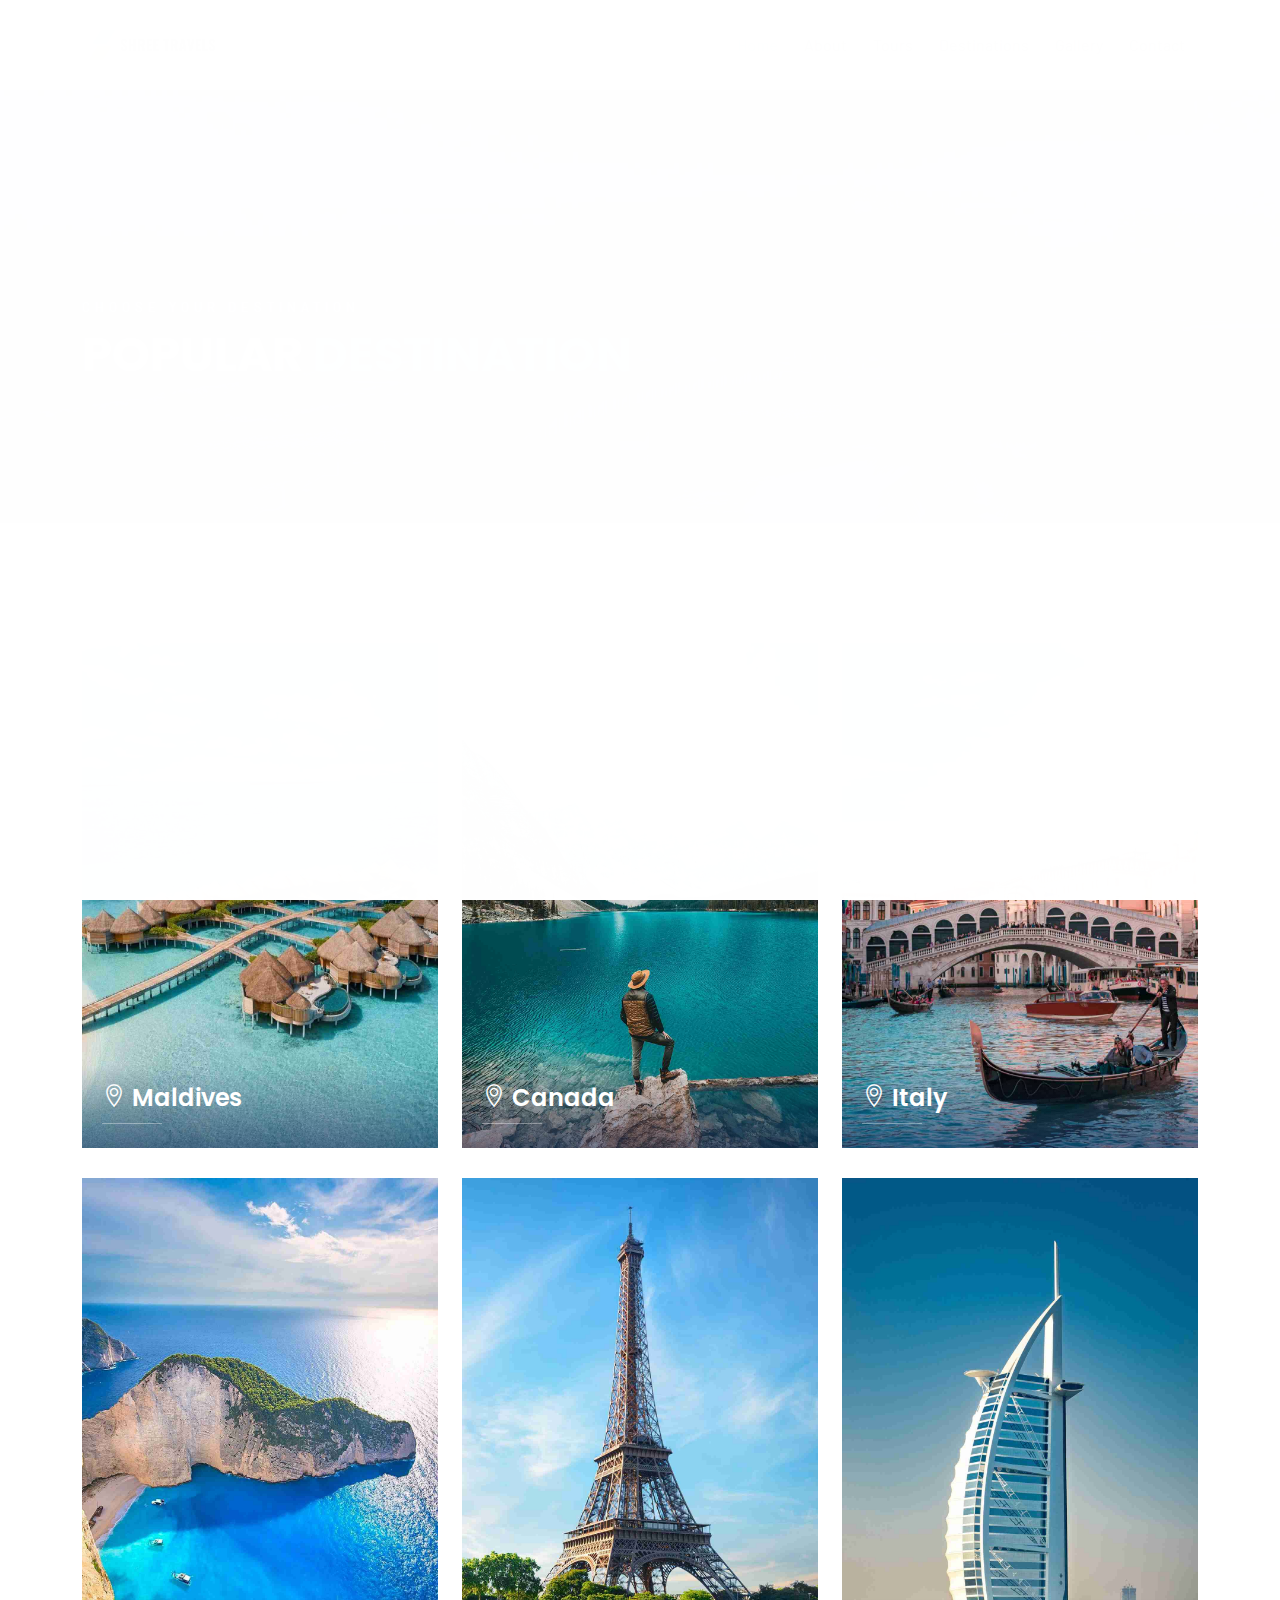
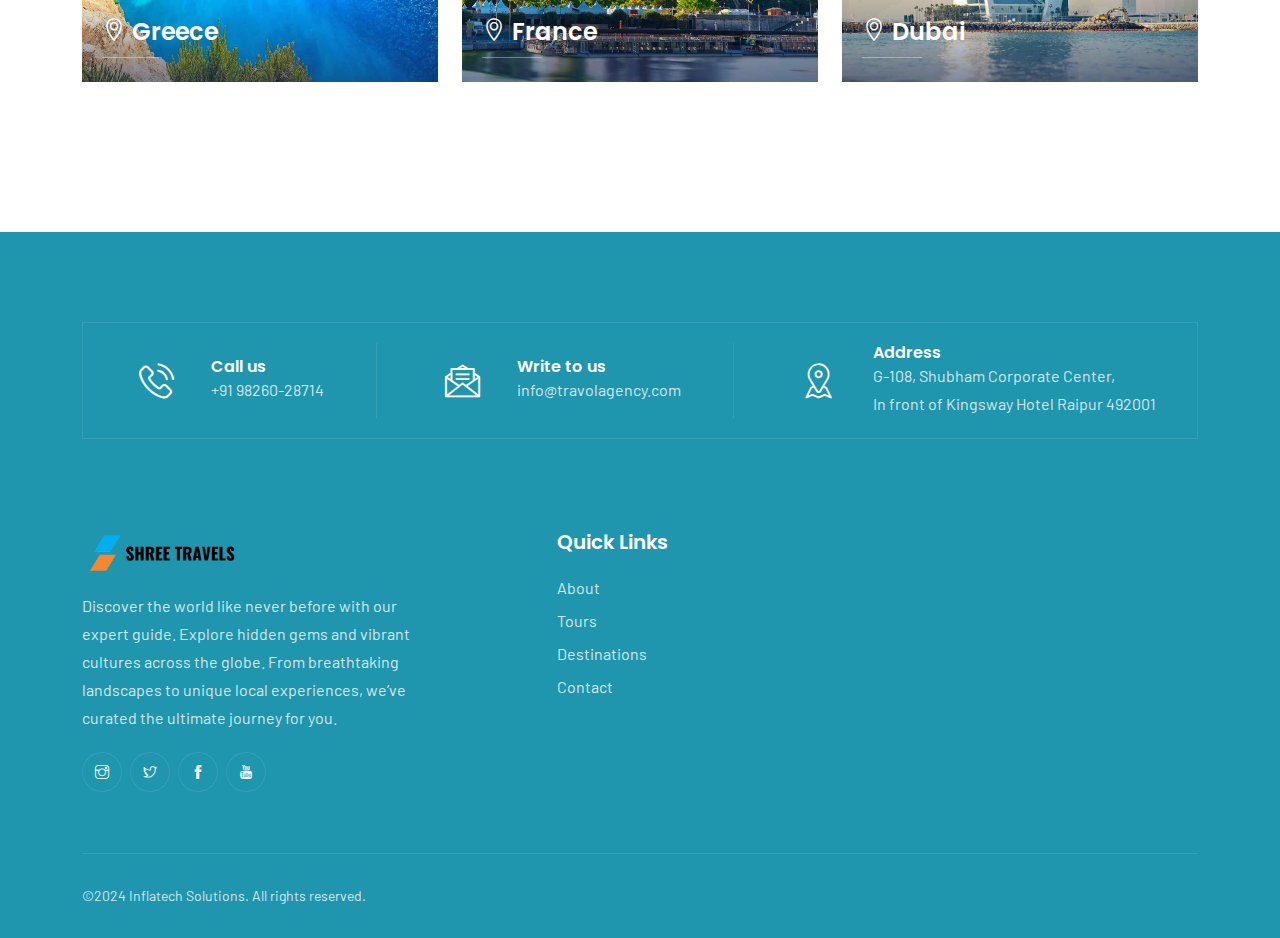
<file: destination.html>
<!DOCTYPE html>
<html lang="zxx">

<!-- Mirrored from duruthemes.com/demo/html/travol/multipage-image/destination.html by HTTrack Website Copier/3.x [XR&CO'2014], Sat, 31 Aug 2024 07:58:09 GMT -->
<head>
    <meta charset="utf-8">
    <meta http-equiv="X-UA-Compatible" content="IE=edge" />
    <meta name="viewport" content="width=device-width, initial-scale=1, maximum-scale=1" />
    <title>Travol Agency</title>
    <link rel="shortcut icon" href="img/favicon.png" />
    <link rel="stylesheet" href="https://fonts.googleapis.com/css2?family=Barlow:wght@300;400;500&amp;family=Poppins:wght@300;400;500;600;700&amp;display=swap">
    <link rel="stylesheet" href="css/plugins.css" />
    <link rel="stylesheet" href="css/style.css" />
</head>
<body>
    <!-- Preloader -->
    <div class="preloader-bg"></div>
    <div id="preloader">
        <div id="preloader-status">
            <div class="preloader-position loader"> <span></span> </div>
        </div>
    </div>
    <!-- Progress scroll totop -->
    <div class="progress-wrap cursor-pointer">
        <svg class="progress-circle svg-content" width="100%" height="100%" viewBox="-1 -1 102 102">
            <path d="M50,1 a49,49 0 0,1 0,98 a49,49 0 0,1 0,-98" />
        </svg>
    </div>
    <!-- Navbar -->
    <nav class="navbar navbar-expand-lg">
        <div class="container">
            <!-- Logo -->
            <div class="logo-wrapper">
                <a class="logo" href="index.html"> <img src="img/Shree_Travels_logo.png" class="logo-img" alt=""> </a>
            </div>
            <!-- Button -->
            <button class="navbar-toggler" type="button" data-bs-toggle="collapse" data-bs-target="#navbar"
                aria-controls="navbar" aria-expanded="false" aria-label="Toggle navigation"> <span
                    class="navbar-toggler-icon"><i class="ti-menu"></i></span> </button>
            <!-- Menu -->
            <div class="collapse navbar-collapse" id="navbar">
                <ul class="navbar-nav ms-auto">
                    <li class="nav-item"> <a class="nav-link active" href="index.html" role="button">Home</a></li>
                    <li class="nav-item"><a class="nav-link" href="about.html">About</a></li>
                    <li class="nav-item"> <a class="nav-link" href="tours.html" role="button">Tours </a></li>
                    <li class="nav-item"><a class="nav-link" href="destination.html">Destinations</a></li>
                    <li class="nav-item"><a class="nav-link" href="gallery.html">Gallery</a></li>
                    <li class="nav-item"><a class="nav-link" href="contact.html">Contact</a></li>
                </ul>
            </div>
        </div>
    </nav>
    <!-- Header Banner -->
    <div class="banner-header section-padding valign bg-img bg-fixed back-position-center" data-overlay-dark="6" data-background="img/slider/15.jpg">
        <div class="container">
            <div class="row">
                <div class="col-md-12 caption mt-90">
                    <h5>Choose your destination</h5>
                    <h1>Popular <span>Destination</span></h1>
                </div>
            </div>
        </div>
    </div>
    <!-- Destination 1 -->
    <section class="destination1 section-padding">
        <div class="container">
            <div class="row">
                <div class="col-md-4">
                        <div class="item">
                            <div class="position-re o-hidden"><img src="img/destination/maldives1.jpg" alt=""></div> 
                            <div class="con">
                                <h5><a href="tours3.html"><i class="ti-location-pin"></i> Maldives</a></h5>
                                <div class="line"></div>
                                <div class="row facilities">
                                    <div class="col col-md-8">
                                        <p>4+ Tour Packages</p>
                                    </div>
                                    <div class="col col-md-4 text-right">
                                        <div class="permalink"><a href="tours3.html">Explore <i class="ti-arrow-right"></i></a></div>
                                    </div>
                                </div>
                            </div>
                        </div>
                </div>
                <div class="col-md-4">
                        <div class="item">
                            <div class="position-re o-hidden"> <img src="img/destination/canada1.jpg" alt=""> </div> 
                            <div class="con">
                                <h5><a href="tours3.html"><i class="ti-location-pin"></i> Canada</a></h5>
                                <div class="line"></div>
                                <div class="row facilities">
                                    <div class="col col-md-8">
                                        <p>3+ Tour Packages</p>
                                    </div>
                                    <div class="col col-md-4 text-right">
                                        <div class="permalink"><a href="tours3.html">Explore <i class="ti-arrow-right"></i></a></div>
                                    </div>
                                </div>
                            </div>
                        </div>
                </div>
                <div class="col-md-4">
                        <div class="item">
                            <div class="position-re o-hidden"><img src="img/destination/italy1.jpg" alt=""></div> 
                            <div class="con">
                                <h5><a href="tours3.html"><i class="ti-location-pin"></i> Italy</a></h5>
                                <div class="line"></div>
                                <div class="row facilities">
                                    <div class="col col-md-8">
                                        <p>7+ Tour Packages</p>
                                    </div>
                                    <div class="col col-md-4 text-right">
                                        <div class="permalink"><a href="tours3.html">Explore <i class="ti-arrow-right"></i></a></div>
                                    </div>
                                </div>
                            </div>
                        </div>
                </div>
                <div class="col-md-4">
                        <div class="item">
                            <div class="position-re o-hidden"><img src="img/destination/greece1.jpg" alt=""></div> 
                            <div class="con">
                                <h5><a href="tours3.html"><i class="ti-location-pin"></i> Greece</a></h5>
                                <div class="line"></div>
                                <div class="row facilities">
                                    <div class="col col-md-8">
                                        <p>6+ Tour Packages</p>
                                    </div>
                                    <div class="col col-md-4 text-right">
                                        <div class="permalink"><a href="tours3.html">Explore <i class="ti-arrow-right"></i></a></div>
                                    </div>
                                </div>
                            </div>
                        </div>
                </div>
                <div class="col-md-4">
                        <div class="item">
                            <div class="position-re o-hidden"><img src="img/destination/france1.jpg" alt=""></div> 
                            <div class="con">
                                <h5><a href="tours3.html"><i class="ti-location-pin"></i> France</a></h5>
                                <div class="line"></div>
                                <div class="row facilities">
                                    <div class="col col-md-8">
                                        <p>10+ Tour Packages</p>
                                    </div>
                                    <div class="col col-md-4 text-right">
                                        <div class="permalink"><a href="tours3.html">Explore <i class="ti-arrow-right"></i></a></div>
                                    </div>
                                </div>
                            </div>
                        </div>
                </div>
                <div class="col-md-4">
                        <div class="item">
                            <div class="position-re o-hidden"><img src="img/destination/dubai1.jpg" alt=""></div> 
                            <div class="con">
                                <h5><a href="tours3.html"><i class="ti-location-pin"></i> Dubai</a></h5>
                                <div class="line"></div>
                                <div class="row facilities">
                                    <div class="col col-md-8">
                                        <p>7+ Tour Packages</p>
                                    </div>
                                    <div class="col col-md-4 text-right">
                                        <div class="permalink"><a href="tours3.html">Explore <i class="ti-arrow-right"></i></a></div>
                                    </div>
                                </div>
                            </div>
                        </div>
                    </div>
            </div>
        </div>
    </section>

    <!-- Footer -->
    <footer class="footer clearfix">
        <div class="container">
            <!-- First footer -->
            <div class="first-footer">
                <div class="row">
                    <div class="col-md-12">
                        <div class="links dark footer-contact-links">
                            <div class="footer-contact-links-wrapper">
                                <div class="footer-contact-link-wrapper">
                                    <div class="image-wrapper footer-contact-link-icon">
                                        <div class="icon-footer"> <i class="flaticon-phone-call"></i> </div>
                                    </div>
                                    <div class="footer-contact-link-content">
                                        <h6>Call us</h6>
                                        <p>+91 98260-28714</p>
                                    </div>
                                </div>
                                <div class="footer-contact-links-divider"></div>
                                <div class="footer-contact-link-wrapper">
                                    <div class="image-wrapper footer-contact-link-icon">
                                        <div class="icon-footer"> <i class="flaticon-message"></i> </div>
                                    </div>
                                    <div class="footer-contact-link-content">
                                        <h6>Write to us</h6>
                                        <p>info@travolagency.com</p>
                                    </div>
                                </div>
                                <div class="footer-contact-links-divider"></div>
                                <div class="footer-contact-link-wrapper">
                                    <div class="image-wrapper footer-contact-link-icon">
                                        <div class="icon-footer"> <i class="flaticon-placeholder"></i> </div>
                                    </div>
                                    <div class="footer-contact-link-content">
                                        <h6>Address</h6>
                                        <p>G-108, Shubham Corporate Center,<br>In front of Kingsway Hotel Raipur 492001
                                        </p>
                                    </div>
                                </div>
                            </div>
                        </div>
                    </div>
                </div>
            </div>
            <!-- Second footer -->
            <div class="second-footer">
                <div class="row">
                    <!-- about & social icons -->
                    <div class="col-md-4 widget-area">
                        <div class="widget clearfix">
                            <div class="footer-logo"> <img class="img-fluid" src="img/Shree_Travels_logo.png" alt="">
                            </div>
                            <div class="widget-text">
                                <p>Discover the world like never before with our expert guide. 
                                    Explore hidden gems and vibrant cultures across the globe. 
                                    From breathtaking landscapes to unique local experiences, 
                                    we’ve curated the ultimate journey for you.</p>
                                <div class="social-icons">
                                    <ul class="list-inline">
                                        <li><a href="#"><i class="ti-instagram"></i></a></li>
                                        <li><a href="#"><i class="ti-twitter"></i></a></li>
                                        <li><a href="#"><i class="ti-facebook"></i></a></li>
                                        <li><a href="#"><i class="ti-youtube"></i></a></li>
                                    </ul>
                                </div>
                            </div>
                        </div>
                    </div>
                    <!-- quick links -->
                    <div class="col-md-3 offset-md-1 widget-area">
                        <div class="widget clearfix usful-links">
                            <h3 class="widget-title">Quick Links</h3>
                            <ul>
                                <li><a href="about.html">About</a></li>
                                <li><a href="tours.html">Tours</a></li>
                                <li><a href="destination.html">Destinations</a></li>
                                <li><a href="contact.html">Contact</a></li>
                            </ul>
                        </div>
                    </div>
                    <!-- subscribe -->
                    <!-- <div class="col-md-4 widget-area">
                        <div class="widget clearfix">
                            <h3 class="widget-title">Subscribe</h3>
                            <p>Sign up for our monthly blogletter to stay informed about travel and tours</p>
                            <div class="widget-newsletter">
                                <form action="#">
                                    <input type="email" placeholder="Email Address" required>
                                    <button type="submit">Send</button>
                                </form>
                            </div>
                        </div>
                    </div> -->
                </div>
            </div>
            <!-- Bottom footer -->
            <div class="bottom-footer-text">
                <div class="row copyright">
                    <div class="col-md-12">
                        <p class="mb-0">©2024 <a href="#">Inflatech Solutions</a>. All rights reserved.</p>
                    </div>
                </div>
            </div>
        </div>
    </footer>
    <!-- jQuery -->
    <script src="js/jquery-3.6.3.min.js"></script>
    <script src="js/jquery-migrate-3.0.0.min.js"></script>
    <script src="js/modernizr-2.6.2.min.js"></script>
    <script src="js/imagesloaded.pkgd.min.js"></script>
    <script src="js/jquery.isotope.v3.0.2.js"></script>
    <script src="js/pace.js"></script>
    <script src="js/popper.min.js"></script>
    <script src="js/bootstrap.min.js"></script>
    <script src="js/scrollIt.min.js"></script>
    <script src="js/jquery.waypoints.min.js"></script>
    <script src="js/owl.carousel.min.js"></script>
    <script src="js/jquery.stellar.min.js"></script>
    <script src="js/jquery.magnific-popup.js"></script>
    <script src="js/YouTubePopUp.js"></script>
    <script src="js/select2.js"></script>
    <script src="js/datepicker.js"></script>
    <script src="js/jquery.counterup.min.js"></script>
    <script src="js/smooth-scroll.min.js"></script>
    <script src="js/custom.js"></script>
</body>

<!-- Mirrored from duruthemes.com/demo/html/travol/multipage-image/destination.html by HTTrack Website Copier/3.x [XR&CO'2014], Sat, 31 Aug 2024 07:58:09 GMT -->
</html>
</file>
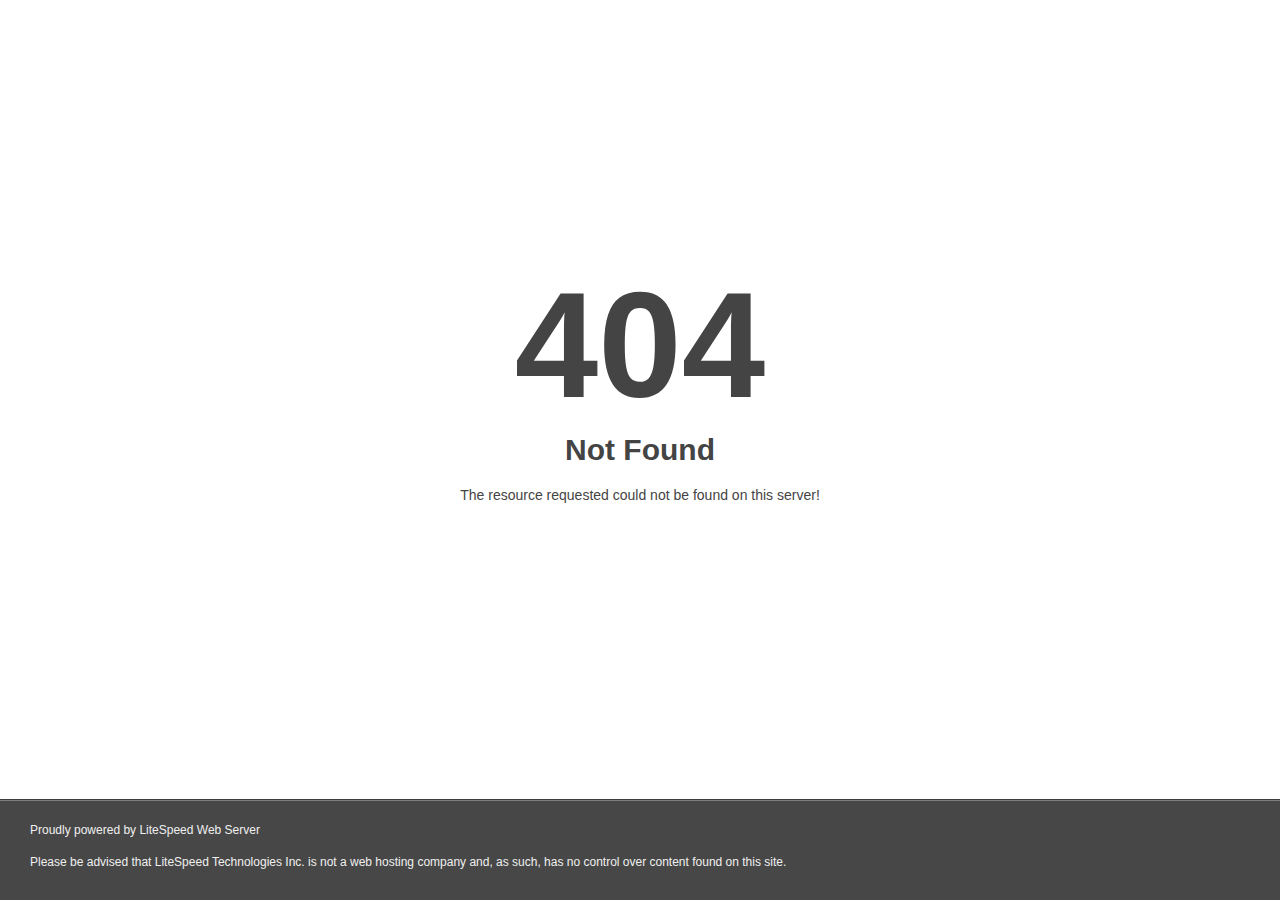
<file: css/plugins/owl.video.play.html>
<!DOCTYPE html>
<html style="height:100%">
<head>
<meta name="viewport" content="width=device-width, initial-scale=1, shrink-to-fit=no" />
<title> 404 Not Found
</title><style>@media (prefers-color-scheme:dark){body{background-color:#000!important}}</style></head>
<body style="color: #444; margin:0;font: normal 14px/20px Arial, Helvetica, sans-serif; height:100%; background-color: #fff;">
<div style="height:auto; min-height:100%; ">     <div style="text-align: center; width:800px; margin-left: -400px; position:absolute; top: 30%; left:50%;">
        <h1 style="margin:0; font-size:150px; line-height:150px; font-weight:bold;">404</h1>
<h2 style="margin-top:20px;font-size: 30px;">Not Found
</h2>
<p>The resource requested could not be found on this server!</p>
</div></div><div style="color:#f0f0f0; font-size:12px;margin:auto;padding:0px 30px 0px 30px;position:relative;clear:both;height:100px;margin-top:-101px;background-color:#474747;border-top: 1px solid rgba(0,0,0,0.15);box-shadow: 0 1px 0 rgba(255, 255, 255, 0.3) inset;">
<br>Proudly powered by LiteSpeed Web Server<p>Please be advised that LiteSpeed Technologies Inc. is not a web hosting company and, as such, has no control over content found on this site.</p></div></body></html>
</file>
<file: css/style.css>
/* -------------------------------------------------------

 01. Basics style
 02. Helper style
 03. Selection style 
 04. Preloader style
 05. Owl-Theme custom style
 06. Section style
 07. Navbar style
 08. Header style
 09. Slider-fade style (Homepage Slider)
 10. Slider style (Inner Page Slider)
 11. Page Banner Header style
 12. Video Background style
 13. Dynamic Background video style
 14. About style
 15. Team style
 16. Tours 1 and Destination 1 style
 17. Tours 2 style
 18. Tours 3 style
 19. Tour Page style
 20. CountUp Numbers style
 21. Clients style
 22. Gallery style
 23. Promo Video style
 24. Testimonials style
 25. Booking style
 26. Accordion Box (for Faqs) style
 27. Blog style
 28. Blog 2 style
 29. Post style
 30. Contact style
 31. Buttons style
 32. Coming Soon
 33. 404 Page style
 34. Footer style
 35. toTop Button style
 36. Overlay Effect Bg image style
 37. Responsive (Media Query)
 
------------------------------------------------------- */

/* ======= Basic style ======= */
html,
body {
    -moz-osx-font-smoothing: grayscale;
    -webkit-font-smoothing: antialiased;
    -moz-font-smoothing: antialiased;
    font-smoothing: antialiased;
}
* {
    margin: 0;
    padding: 0;
    -webkit-box-sizing: border-box;
    box-sizing: border-box;
    outline: none;
    list-style: none;
    word-wrap: break-word;
}
body {
    font-family: 'Barlow', sans-serif;
    font-size: 16px;
    font-weight: 400;
    line-height: 1.75em;
    color: #676977;
    overflow-x: hidden !important;

}
p {
    font-family: 'Barlow', sans-serif;
    font-size: 16px;
    font-weight: 400;
    line-height: 1.75em;
    color: #676977;
    margin-bottom: 20px;
}
h1,
h2,
h3,
h4,
h5,
h6 {
    font-family: 'Poppins', sans-serif;
    font-weight: 600;
    line-height: 1.2em;
    margin: 0 0 20px 0;
    color: #0f2454;
}
img {
    width: 100%;
    height: auto;
}
img {
    -webkit-transition: all 0.5s;
    -o-transition: all 0.5s;
    transition: all 0.5s;
    color: #f4f5f8;
}
span,
a,
a:hover {
    text-decoration: none;
    color: inherit;
}
b {
    font-weight: 400;
    color: #2095AE;
}
/* text field */
input[type="password"]:focus,
input[type="email"]:focus,
input[type="text"]:focus,
input[type="file"]:focus,
input[type="radio"]:focus,
input[type="checkbox"]:focus,
textarea:focus {
    outline: none;
}
input[type="password"],
input[type="email"],
input[type="text"],
input[type="file"],
textarea {
    outline: none;
    max-width: 100%;
    margin-bottom: 0px;
    padding: 20px;
    height: auto;
    background: #fff;
    -webkit-box-shadow: none;
    box-shadow: none;
    border: none;
    border-radius: 0px;
    display: block;
    width: 100%;
    line-height: 1.5em;
    font-family: 'Barlow', sans-serif;
    font-size: 16px;
    font-weight: 400;
    color: #676977;
}
input:focus,
textarea:focus {
    border-bottom-width: 1px;
    border-color: #2095AE;
}
input[type="submit"],
input[type="reset"],
input[type="button"],
button {
    text-shadow: none;
    -webkit-box-shadow: none;
    box-shadow: none;
    line-height: 1.75em;
    -webkit-transition: background-color .15s ease-out;
    transition: background-color .15s ease-out;
    background: transparent;
    border: 0px solid transparent;
}
input[type="submit"]:hover,
input[type="reset"]:hover,
input[type="button"]:hover,
button:hover {
    border: 0px solid transparent;
}
select {
    padding: 10px;
    border-radius: 5px;
}
table,
th,
tr,
td {
    border: 1px solid #f4f5f8;
}
th,
tr,
td {
    padding: 10px;
}
input[type="radio"],
input[type="checkbox"] {
    display: inline;
}
input[type="submit"] {
    font-weight: 400;
    font-family: 'Barlow', sans-serif;
    text-transform: uppercase;
    background: #2095AE;
    color: #fff;
    padding: 8px 24px;
    margin: 0;
    position: relative;
    font-size: 16px;
    letter-spacing: 2px;
}
.alert-success {
    background: transparent;
    color: #676977;
    border: 1px solid #2095AE;
    border-radius: 0px;
}

/* placeholder */
::-webkit-input-placeholder {
    color: #676977;
    font-size: 16px;
    font-weight: 400;
}
:-moz-placeholder {
    color: #676977;
}
::-moz-placeholder {
    color: #676977;
    opacity: 1;
}
:-ms-input-placeholder {
    color: #676977;
}

/* blockquote */
blockquote {
    padding: 45px;
    display: block;
    position: relative;
    background-color: #f4f5f8;
    overflow: hidden;
    margin: 35px 0;
    font-size: 16px;
    font-weight: 400;
    line-height: 1.75em;
    color: #676977;
}
blockquote p {
    font-family: inherit;
    margin-bottom: 0 !important;
    color: inherit;
    max-width: 650px;
    width:100%;
    position:relative;
    z-index:3;
}
blockquote:before {
    content: '\e645';
    font-family: 'Themify';
    position: absolute;
    right: 40px;
    bottom: 40px;
    font-size: 110px;
    opacity: 0.07;
    line-height: 1;
    color: #0f2454;
}
blockquote p {
    margin-bottom: 0;
}
blockquote p a {
    color:inherit;
}
blockquote cite {
    display:inline-block;
    font-size: 16px;
    position:relative;
    padding-left: 60px;
    border-color:inherit;
    line-height:1;
    margin-top: 22px;
    font-style:normal;
    color: #2095AE;
    font-weight: 400;
}
blockquote cite:before {
    content: '';
    position: absolute;
    left: 0;
    bottom: 5px;
    width: 45px;
    height: 1px;
    border-top: 1px solid; 
    border-color:inherit;
    color: #2095AE;
}


/* ======= Helper style ======= */
.mt-0 {
  margin-top: 0 !important;
}
.mt-15 {
  margin-top: 15px !important;
}
.mt-20 {
  margin-top: 20px !important;
}
.mt-30 {
  margin-top: 30px !important;
}
.mt-60 {
  margin-top: 60px !important;
}
.mt-90 {
  margin-top: 90px !important;
}
.mb-0 {
  margin-bottom: 0 !important;
}
.mb-10 {
  margin-bottom: 10px !important;
}
.mb-20 {
  margin-bottom: 20px !important;
}
.mb-30 {
  margin-bottom: 30px !important;
}
.mb-60 {
  margin-bottom: 60px !important;
}
.mb-90 {
  margin-bottom: 90px !important;
}
.pb-0 {
  padding-bottom: 0 !important;
}
.no-padding {
  padding: 0 !important;
}

/* important */
.o-hidden {
    overflow: hidden;
}

.back-position-center {
    background-position: center;
}
.position-re {
    position: relative;
}
.full-width {
    width: 100%;
}
.bg-img {
    background-size: cover;
    background-repeat: no-repeat;
}
.bg-fixed {
    background-attachment: fixed;
}
.pattern {
    background-repeat: repeat;
    background-size: auto;
}
.bold {
    font-weight: 600;
}
.count {
    font-family: 'Barlow', sans-serif;
}
.valign {
    display: -webkit-box;
    display: -ms-flexbox;
    display: flex;
    -webkit-box-align: center;
    -ms-flex-align: center;
    align-items: center;
}
.v-middle {
    position: absolute;
    width: 100%;
    top: 50%;
    left: 0;
    -webkit-transform: translate(0%, -50%);
    transform: translate(0%, -50%);
}
.v-bottom {
    position: absolute;
    width: 100%;
    bottom: 5%;
    left: 0;
    -webkit-transform: translate(0%, -5%);
    transform: translate(0%, -5%);
}
.js .animate-box {
    opacity: 0;
}
/* background & color */
.bg-navy {
    background: #0f2454;
}
.bg-lightnav {
    background: #f4f5f8 ;
}
.color-1 {
color: #fff;
}
.color-2 {
color: rgba(255,255,255,0.8);
}
/* star-rating  */
.rating {
    margin-bottom: 5px;
    display: inline-flex;
}
.rating .star {
  position: relative;
  display: inline-block;
  width: 0;
  height: 0;
  margin-left: 0.7em;
  margin-right: 0.7em;
  margin-bottom: 2em;
  border-right: 0.3em solid transparent;
  border-bottom: 0.7em solid #fff;
  border-left: 0.3em solid transparent;
  /* Controlls the size of the stars. */
  font-size: 6px;
}
.rating .star:before, .star:after {
  content: "";
  display: block;
  width: 0;
  height: 0;
  position: absolute;
  top: 0.6em;
  left: -1em;
  border-right: 1em solid transparent;
  border-bottom: 0.7em solid #fff;
  border-left: 1em solid transparent;
  transform: rotate(-35deg);
}
.rating .star:after {
  transform: rotate(35deg);
}
/* star-rating active */
.rating .star.active {
  position: relative;
  display: inline-block;
  width: 0;
  height: 0;
  margin-left: 0.8em;
  margin-right: 0.8em;
  margin-bottom: 2em;
  border-right: 0.4em solid transparent;
  border-bottom: 0.8em solid #e4a853;
  border-left: 0.4em solid transparent;
  /* Controlls the size of the stars. */
}
.rating .star.active:before, .star.active:after {
  content: "";
  display: block;
  width: 0;
  height: 0;
  position: absolute;
  top: 0.6em;
  left: -1em;
  border-right: 1em solid transparent;
  border-bottom: 0.7em solid #e4a853;
  border-left: 1em solid transparent;
  transform: rotate(-35deg);
}
.rating .star.active:after {
  transform: rotate(35deg);
}
.rating .reviews-count {
    width: auto;
    font-size: 13px;
    color: #fff;
    margin-left: 10px;
    line-height: 1;
}
.rating .reviews-count.color-2 {
    color: #676977;
}

/* ======= Selection style ======= */
::-webkit-selection {
    color: #fff;
    background: #2095AE;
}
::-moz-selection {
    color: #fff;
    background: #2095AE;
}
::selection {
    color: #fff;
    background: #2095AE;
}


/* ======= Preloader style ======= */
.preloader-bg,
#preloader {
    position: fixed;
    width: 100%;
    height: 100%;
    overflow: hidden;
    background: #fff;
    z-index: 999999;
}
#preloader {
    display: table;
    table-layout: fixed;
}
#preloader-status {
    display: table-cell;
    vertical-align: middle;
}
.preloader-position {
    position: relative;
    margin: 0 auto;
    text-align: center;
    -webkit-box-sizing: border-box;
    -moz-box-sizing: border-box;
    -ms-box-sizing: border-box;
    -o-box-sizing: border-box;
    box-sizing: border-box;
}
.loader {
    position: relative;
    width: 55px;
    height: 55px;
    left: 50%;
    top: auto;
    margin-left: -22px;
    margin-top: 2px;
    -webkit-animation: rotate 1s infinite linear;
    -moz-animation: rotate 1s infinite linear;
    -ms-animation: rotate 1s infinite linear;
    -o-animation: rotate 1s infinite linear;
    animation: rotate 1s infinite linear;
    border: 2px solid rgba(15, 36, 84, 0.1);
    -webkit-border-radius: 50%;
    -moz-border-radius: 50%;
    -ms-border-radius: 50%;
    -o-border-radius: 50%;
    border-radius: 50%;
}
.loader span {
    position: absolute;
    width: 55px;
    height: 55px;
    top: -2px;
    left: -2px;
    border: 2px solid transparent;
    border-top: 2px solid #2095AE;
    -webkit-border-radius: 50%;
    -moz-border-radius: 50%;
    -ms-border-radius: 50%;
    -o-border-radius: 50%;
    border-radius: 50%;
}
@-webkit-keyframes rotate {
    0% {
        -webkit-transform: rotate(0deg);
    }
    100% {
        -webkit-transform: rotate(360deg);
    }
}
@keyframes rotate {
    0% {
        transform: rotate(0deg);
    }
    100% {
        transform: rotate(360deg);
    }
}


/* ======= Owl-Theme custom style ======= */
.owl-theme .owl-nav.disabled + .owl-dots {
    margin-top: 0px;
    line-height: 1.5;
    display: block;
    outline: none;
}
.owl-theme .owl-dots .owl-dot span {
    width: 12px;
    height: 12px;
    margin: 0 3px;
    border-radius: 50%;
    background: #d7ebf0;
    border: 1px solid #d7ebf0;
}
.owl-theme .owl-dots .owl-dot.active span,
.owl-theme .owl-dots .owl-dot:hover span {
    background: #2095AE;
    border: 1px solid #2095AE;
}
/* === owl carousel nav style  === */
.clients .owl-theme .owl-nav,
.team .owl-theme .owl-nav,
.blog .owl-theme .owl-nav,
.testimonials .owl-theme .owl-nav,
.tour-page .owl-theme .owl-nav,
.destination1 .owl-theme .owl-nav,
.tours3 .owl-theme .owl-nav,
.tours2 .owl-theme .owl-nav,
.tours1 .owl-theme .owl-nav {
    position: absolute!important;
    top: 35%!important;
    bottom: auto!important;
    width: 100%
}
.clients .owl-theme .owl-nav,
.team .owl-theme .owl-nav,
.blog .owl-theme .owl-nav,
.testimonials .owl-theme .owl-nav,
.tour-page .owl-theme .owl-nav,
.destination1 .owl-theme .owl-nav,
.tours3 .owl-theme .owl-nav,
.tours2 .owl-theme .owl-nav,
.tours1 .owl-theme .owl-nav{
    position: relative;
    position: absolute;
    bottom: 0;
    left: 50%;
    -webkit-transform: translateX(-50%);
    -ms-transform: translateX(-50%);
    transform: translateX(-50%);
}
.clients .owl-theme .owl-prev,
.team .owl-theme .owl-prev,
.blog .owl-theme .owl-prev,
.testimonials .owl-theme .owl-prev,
.tour-page .owl-theme .owl-prev,
.destination1 .owl-theme .owl-prev,
.tours3 .owl-theme .owl-prev,
.tours2 .owl-theme .owl-prev,
.tours1 .owl-theme .owl-prev {
    left: 10px!important
}
.clients .owl-theme .owl-next,
.team .owl-theme .owl-next,
.blog .owl-theme .owl-next,
.testimonials .owl-theme .owl-next,
.tour-page .owl-theme .owl-next,
.destination1 .owl-theme .owl-next,
.tours3 .owl-theme .owl-next,
.tours2 .owl-theme .owl-next,
.tours1 .owl-theme .owl-next {
    right: 10px!important
}
.clients .owl-theme .owl-prev,
.clients .owl-theme .owl-next,
.team .owl-theme .owl-prev,
.team .owl-theme .owl-next,
.blog .owl-theme .owl-prev,
.blog .owl-theme .owl-next,
.testimonials .owl-theme .owl-prev,
.testimonials .owl-theme .owl-next,
.tour-page .owl-theme .owl-prev,
.tour-page .owl-theme .owl-next,
.destination1 .owl-theme .owl-prev,
.destination1 .owl-theme .owl-next,
.tours3 .owl-theme .owl-prev,
.tours3 .owl-theme .owl-next,
.tours2 .owl-theme .owl-prev,
.tours2 .owl-theme .owl-next,
.tours1 .owl-theme .owl-prev,
.tours1 .owl-theme .owl-next {
    color: #fff;
    position: absolute!important;
    top: 50%;
    padding: 0;
    height: 50px;
    width: 50px;
    border-radius: 0%;
    -webkit-transform: translateY(-50%);
    -ms-transform: translateY(-50%);
    transform: translateY(-50%);
    background: #0f2454;
    border: 1px solid #0f2454;
    line-height: 0;
    text-align: center;
    font-size: 16px
}
.clients .owl-theme .owl-prev>span,
.clients .owl-theme .owl-next>span,
.team .owl-theme .owl-prev>span,
.team .owl-theme .owl-next>span,
.blog .owl-theme .owl-prev>span,
.blog .owl-theme .owl-next>span,
.testimonials .owl-theme .owl-prev>span,
.testimonials .owl-theme .owl-next>span,
.tour-page .owl-theme .owl-prev>span,
.tour-page .owl-theme .owl-next>span,
.destination1 .owl-theme .owl-prev>span,
.destination1 .owl-theme .owl-next>span,
.tours3 .owl-theme .owl-prev>span,
.tours3 .owl-theme .owl-next>span,
.tours2 .owl-theme .owl-prev>span,
.tours2 .owl-theme .owl-next>span,
.tours1 .owl-theme .owl-prev>span,
.tours1 .owl-theme .owl-next>span {
    position: absolute;
    line-height: 0;
    top: 50%;
    left: 50%;
    -webkit-transform: translate(-50%, -50%);
    -ms-transform: translate(-50%, -50%);
    transform: translate(-50%, -50%)
}
.clients .owl-theme .owl-nav [class*=owl-],
.team .owl-theme .owl-nav [class*=owl-],
.blog .owl-theme .owl-nav [class*=owl-],
.testimonials .owl-theme .owl-nav [class*=owl-],
.tour-page .owl-theme .owl-nav [class*=owl-],
.destination1 .owl-theme .owl-nav [class*=owl-],
.tours3 .owl-theme .owl-nav [class*=owl-],
.tours2 .owl-theme .owl-nav [class*=owl-],
.tours1 .owl-theme .owl-nav [class*=owl-] {
    width: 40px;
    height: 40px;
    line-height: 34px;
    background: transparent;
    color: #fff;
    font-size: 11px;
    margin-right: 15px;
    margin-left: 15px;
    cursor: pointer;
    border: 1px solid rgba(255,255,255, 0.7);
    border-radius: 100%;
    transition: all 0.2s ease-in-out;
    transform: scale(1.0);
}
.clients .owl-theme .owl-nav [class*=owl-]:hover,
.team .owl-theme .owl-nav [class*=owl-]:hover,
.blog .owl-theme .owl-nav [class*=owl-]:hover,
.testimonials .owl-theme .owl-nav [class*=owl-]:hover,
.tour-page .owl-theme .owl-nav [class*=owl-]:hover,
.destination1 .owl-theme .owl-nav [class*=owl-]:hover,
.tours3 .owl-theme .owl-nav [class*=owl-]:hover,
.tours2 .owl-theme .owl-nav [class*=owl-]:hover,
.tours1 .owl-theme .owl-nav [class*=owl-]:hover {
    transform: scale(0.9);
    background: transparent;
    border: 1px solid #2095AE;
    color: #2095AE;
}
@media screen and (max-width: 768px) {
    .clients .owl-theme .owl-nav,
    .team .owl-theme .owl-nav,
    .blog .owl-theme .owl-nav,
    .testimonials .owl-theme .owl-nav,
    .tour-page .owl-theme .owl-nav,
    .destination1 .owl-theme .owl-nav,
    .tours3 .owl-theme .owl-nav,
    .tours2 .owl-theme .owl-nav,
    .tours1 .owl-theme .owl-nav {
        display: none;
    }
}

.owl-carousel .owl-nav button.owl-next, 
.owl-carousel .owl-nav button.owl-prev, 
.owl-carousel button.owl-dot {
    outline: none;
}

/* ======= Section style ======= */
.section-padding {
    padding: 120px 0;
}
.section-padding2 {
    padding: 0 0 120px 0;
}
.section-padding h6 {
    color: #2095AE;
    font-size: 20px;
    margin-bottom: 20px;
}
.section-subtitle {
    color: #2095AE;
    font-size: 13px;
    font-family: 'Barlow', sans-serif;
    font-weight: 400;
    text-transform: uppercase;
    margin-bottom: 5px;
    letter-spacing: 5px;
}
.section-subtitle span {
 color: #2095AE;
}
.section-title {
    font-size: 45px;
    line-height: 1.2em;
    font-family: 'Poppins', sans-serif;
    font-weight: 700;
    color: #0f2454;
    position: relative;
    text-transform: uppercase;
    margin-bottom: 20px;
}
.section-title span {
    color: #2095AE;
}
.section-title2 {
    font-size: 32px;
    font-family: 'Poppins', sans-serif;
    font-weight: 700;
    color: #2095AE;
    position: relative;
    margin-bottom: 20px;
    line-height: 1.2em;
    text-transform: uppercase;
}
.section-subtitle2 {
    font-family: 'Barlow', sans-serif;
    font-size: 16px;
    color: #2095AE;
    margin-bottom: 5px;
}
.section-title2 span {
    color: #fff;
}
.section-title i,
.section-title span i {
    color: #2095AE;
}


/* ======= Navbar style ======= */
.navbar {
    position: sticky;
    left: 0;
    top: 0;
    width: 100%;
    background: white;
    z-index: 99;
    padding-right: 0;
    padding-left: 0;
    padding-top: 0;
    padding-bottom: 0;
    height: 90px;
}
.navbar .container {
    border: none;
    border-bottom: 1px solid rgba(255, 255, 255, 0.1);
}
.nav-scroll .container {
    border: none;
}
.navbar-toggler-icon {
    background-image: none;
}
.navbar .navbar-toggler-icon,
.navbar .icon-bar {
    color: black;
}
.navbar .navbar-nav .nav-link {
    font-size: 16px;
    font-weight: 400;
    color: black;
    margin: 1px;
    -webkit-transition: all .4s;
    transition: all .4s;
    padding-right: 12px;
    padding-left: 12px;
    font-family: 'Barlow', sans-serif;
}
.navbar .navbar-nav .nav-link.nav-color {
    color: #fff;
}
.navbar .navbar-nav .nav-link:hover {
    color: #2095AE;
}
.navbar .navbar-nav .active {
    color: #2095AE !important;
}
.navbar .navbar-nav .active i {
    color: #2095AE;
}
.nav-scroll {
    background: #fff;
    padding: 0 0 0 0;
    /* position: fixed; */
    top: -100px;
    left: 0;
    width: 100%;
    -webkit-transition: -webkit-transform .5s;
    transition: -webkit-transform .5s;
    transition: transform .5s;
    transition: transform .5s, -webkit-transform .5s;
    -webkit-transform: translateY(100px);
    transform: translateY(100px);
    -webkit-box-shadow: 0px 5px 15px rgb(15 36 84 / 5%);
    box-shadow: 0px 5px 15px rgb(15 36 84 / 5%);
}
.nav-scroll .navbar-toggler-icon,
.nav-scroll .icon-bar {
    color: #2095AE;
}
.nav-scroll .navbar-nav .nav-link {
    color: #0f2454;
}
.nav-scroll .navbar-nav .active {
    color: #2095AE !important;
}
.nav-scroll .navbar-nav .logo {
    padding: 15px 0;
    color: #fff;
}
.nav-scroll .logo-img {
    width: 140px;
}
.nav-scroll .logo-img {
    margin-bottom: 0px;
}
.nav-scroll .logo-wrapper .logo h2 {
    font-family: 'Poppins', sans-serif;
    font-size: 27px;
    font-weight: 700;
    display: block;
    width: 100%;
    position: relative;
    color: #2095AE;
    margin-bottom: 0;
    padding: 23px 0;
}
.nav-scroll .logo-wrapper .logo span {
    display: block;
    font-family: 'Barlow', sans-serif;
    font-size: 9px;
    color: #0f2454;
    font-weight: 400;
    letter-spacing: 1px;
    display: block;
    margin-top: 0px;
    line-height: 1.2em;
}
.nav-scroll .logo-wrapper {}
.logo-wrapper {
    float: left;
}
.logo-wrapper .logo h2 {
    font-family: 'Poppins', sans-serif;
    font-size: 27px;
    font-weight: 700;
    display: block;
    width: 100%;
    position: relative;
    color: #fff;
    margin-bottom: 0;
    padding: 23px 0;
}
.logo-wrapper .logo h2 a i {
    color: #fff;
    font-size: 20px;
    vertical-align: super;
}
.logo-wrapper .logo span {
    display: block;
    font-family: 'Barlow', sans-serif;
    font-size: 9px;
    color: #fff;
    font-weight: 400;
    letter-spacing: 1px;
    display: block;
    margin-top: 0px;
    line-height: 1.2em;
}
.logo {
    padding: 0;
}
.logo-img {
    padding: 20px 0;
    width: 140px;
    text-align: center;
}
.dropdown .nav-link i {
    padding-left: 0px;
    font-size: 8px;
    color: rgba(255, 255, 255, 0.5);
}
.nav-scroll .dropdown .nav-link i {
    color: rgba(15, 36, 84, 0.5);
}
.nav-scroll .navbar-nav .active i {
    color: #2095AE;
}
.navbar .dropdown-menu .dropdown-item {
    padding: 9px 0;
    font-family: 'Barlow', sans-serif;
    font-size: 16px;
    font-weight: 400;
    color: #0f2454;
    position: relative;
    -webkit-transition: all .4s;
    transition: all .4s;
    background-color: transparent;
}
.navbar .dropdown-menu .dropdown-item span {
    display: block;
    cursor: pointer;
}
.navbar .dropdown-menu .dropdown-item i {
    padding: 13px 0 0 5px;
    font-size: 8px;
    float: right;
}
.navbar .dropdown-menu .dropdown:hover > .dropdown-item,
.navbar .dropdown-menu .dropdown-item.active,
.navbar .dropdown-menu .dropdown-item:hover {
    color: #2095AE;
}
.navbar .dropdown-toggle::after {
    display: none;
}
.navbar .dropdown-menu {
    box-shadow: 0 16px 50px rgb(0 0 0 / 7%);
}
.navbar .dropdown-menu li {
   border-bottom: 1px solid rgba(15, 36, 84,.03);
}
.navbar .dropdown-menu li:last-child {
   border-bottom: none;
}
.navbar .dropdown-menu .dropdown-menu.pull-left {
    top: 0;
    left: auto;
    right: 100%;
}
/* Navbar Media Query */
@media screen and (min-width: 992px) {
    .navbar .dropdown-menu {
        display: block;
        opacity: 0;
        visibility: hidden;
        -webkit-transform: translateY(20px);
        transform: translateY(20px);
        width: 190px;
        padding: 15px;
        border-radius: 0;
        border: 0;
        background-color: #fff;
        -webkit-transition: all .3s;
        transition: all .3s;
    }
    .navbar .dropdown-menu .dropdown-menu {
        left: calc(100% + 5px);
        top: -10px;
        right: auto;
        min-width: 190px;
        transform: translateY(0);
    }
    .navbar .dropdown:hover > .dropdown-menu {
        opacity: 1;
        visibility: visible;
        transform: translateY(0);
    }    
}
@media screen and (max-width: 991px) {
    .navbar {
        padding-left: 0px;
        padding-right: 0px;
        background: transparent;
        padding-top: 0px;
        padding-bottom: 0px;
    }
    .nav-scroll {
        background: #fff;
    }
    .logo-wrapper {
        float: left;
        padding: 26px 0 26px 15px;
    }
    .nav-scroll .logo-wrapper {
        padding: 21px 15px;
        background-color: transparent;
    }
    .nav-scroll .logo-img {
        width: 140px;
    }
    .navbar .logo {
        text-align: left;
        margin-left: 0px;
    }
    .nav-scroll .logo {}
    .logo-img {
        margin-bottom: 0px;
        width: 140px;
        padding: 0;
    }
    .navbar button {
        margin-right: 0px;
        outline: none !important;
        background: transparent;
        margin-top: 10px;
        border: none;
    }
    .navbar button:hover {
        background: transparent;
    }
    .navbar button:active,
    .navbar button:focus,
    .navbar button:hover {
        background: transparent;
        outline: none;
        color: transparent !important;
    }
    .navbar .container {
        max-width: 100%;
        padding: 0;
    }
    .navbar .nav-link {
        margin: 0px auto !important;
    }
    .navbar .navbar-nav .nav-link {
        color: #0f2454;
    }
    .nav-scroll .navbar-collapse .nav-link {
        color: #0f2454 !important;
    }
    .nav-scroll .navbar-collapse .active {
        color: #2095AE !important;
    } 
    .navbar .dropdown-menu .dropdown-item {
        padding: 0 15px;
        font-size: 16px;
        line-height: 40px;
    }
    .navbar .dropdown-menu .dropdown-item.dropdown-toggle {
        font-weight: 400;
    }
    .navbar .dropdown-submenu .dropdown-toggle::after {
        right: 15px;
        font-size: 13px;
    }
    .navbar .dropdown-submenu:hover > .dropdown-toggle::after {
        transform: rotate(0deg);
    }
    .navbar .dropdown-submenu .dropdown-toggle.show::after {
        transform: rotate(90deg);
    }
    .navbar .dropdown-menu {
        border: none;
        padding: 0;
        border-radius: 0;
        margin: 0;
        background: #fff;
        box-shadow: none;
    }
    .navbar .dropdown-submenu .dropdown-menu {
        margin: 0;
        padding: 0 0 0 20px;
    }
    .navbar .dropdown-menu li a {
        padding: 0 15px;
    }
    .navbar .navbar-nav .nav-link {
        padding-right: 0px;
        padding-left: 0px;
    }
    .dropdown .nav-link i {
        color: rgba(15, 36, 84, 0.5);
    }
    .nav-scroll .dropdown .nav-link i {
        color: rgba(15, 36, 84, 0.5);
    }
    .nav-scroll .dropdown .nav-link.active i {
    color: #2095AE;
    }
}
@media screen and (max-width: 991px) {
    .navbar .navbar-collapse {
        max-height: 450px;
        overflow: auto;
        background: #fff;
        text-align: left;
        padding: 20px;
    }
}



/* ======= Header style ======= */
.header {
    min-height: 100vh;
    overflow: hidden;
    background-size: cover;
    background-position: center;
}

.image-fullscreen-wrap {
  height: 100vh;
  overflow: hidden;
}

.image-fullscreen-wrap .overlay {
/*  background-image: linear-gradient(to bottom right, #000000, #000000);*/
  opacity: 1;
  position: absolute;
  bottom: 0;
  left: 0;
  right: 0;
  width: 100%;
  height: 100%;
  margin: 0;
  box-sizing: border-box;
  text-align: center; 
    display: -webkit-box;
    display: -ms-flexbox;
    display: flex;
    -webkit-box-align: center;
    -ms-flex-align: center;
    align-items: center;
    z-index: 4;
}

.header .caption .o-hidden {
    display: inline-block;
}
.header .caption h2 {
    font-weight: 400;
    font-size: 30px;
}
.header .caption span i.star-rating {
    -webkit-animation-delay: .8s;
    animation-delay: .8s;
}
.header .caption h4 {
    font-family: 'Barlow', sans-serif;
    font-size: 13px;
    font-weight: 400;
    color: #fff;
    margin-bottom: 15px;
    -webkit-animation-delay: .2s;
    animation-delay: .2s;
    text-transform: uppercase;
    letter-spacing: 6px;
}
.header .caption h1 {
    position: relative;
    margin-bottom: 0;
    font-family: 'Poppins', sans-serif;
    font-size: 75px;
    text-transform: uppercase;
    -webkit-animation-delay: .4s;
    animation-delay: .4s;
    color: #fff;
    font-weight: 700;
    letter-spacing: 2px;
}
.header .caption h1 span {
    color: transparent;
    -webkit-text-stroke: 1px #fff;  
}
.header .caption p {
    font-size: 18px;
    line-height: 1.75em;
    margin-bottom: 0;
    color: #fff;
    -webkit-animation-delay: .6s;
    animation-delay: .6s;
    margin-right: 15px;
}
.header .caption p span {
    letter-spacing: 5px;
    text-transform: uppercase;
    margin: 0 5px;
    padding-right: 14px;
    position: relative;
}
.header .caption p span:last-child {
    padding: 0;
}
.header .caption p span:last-child:after {
    display: none;
}
.header .caption p span:after {
    content: '';
    width: 7px;
    height: 7px;
    border-radius: 50%;
    background: #0f2454;
    position: absolute;
    top: 10px;
    right: 0;
    opacity: .5;
}
.header .caption .butn-light {
    -webkit-animation-delay: .8s;
    animation-delay: .8s;
}
.header .caption .butn-dark {
    -webkit-animation-delay: .8s;
    animation-delay: .8s;
}
.header .caption .butn-dark a {
    font-weight: 400;
    font-family: 'Barlow', sans-serif;
    background: #2095AE;
    color: #fff;
    padding: 13px 25px;
    margin: 0;
    position: relative;
    font-size: 16px;
}
.header .social a {
    color: #eee;
    font-size: 20px;
    margin: 10px 15px;
}
hr {
    margin-top: 5px;
    margin-bottom: 20px;
    border: 0;
    border-top: 1px solid rgba(255,255,255,0.3);
}

/* ======= Slider-fade style (Homepage Slider) ======= */
.slider-fade .owl-item {
    height: 100vh;
    position: relative;
}
.slider-fade .item {
    position: absolute;
    top: 0;
    left: 0;
    height: 100%;
    width: 100%;
    background-size: cover;
    background-position: center;
}
.slider-fade .item .caption {
    z-index: 9;
}
/* slider-fade owl-nav next and prev */
.slider-fade .owl-nav {
    position: absolute;
    bottom: 3%;
    right: 12%;
}
.slider-fade .owl-prev {
    float: left;
}
.slider-fade .owl-next {
    float: right;
}
.slider-fade .owl-theme .owl-nav [class*=owl-] {
    width: 40px;
    height: 40px;
    line-height: 34px;
    background: transparent;
    border-radius: 100%;
    color: #fff;
    font-size: 10px;
    margin-right: 3px;
    cursor: pointer;
    border: 1px solid rgba(255,255,255,0.5);
    transition: all 0.2s ease-in-out;
    transform: scale(1.0);
}
.owl-theme .owl-nav [class*=owl-]:hover {
    transform: scale(0.9);
    background: transparent;
    border: 1px solid #2095AE;
    color: #fff;
}
@media screen and (max-width: 768px) {
    .slider-fade .owl-nav {
        display: none;
    }
}
/* owl-dots for slider */
.slider-fade .owl-dots {
    position: absolute;
    bottom: 5vh;
    width: 100%;
    
    margin-top: 0px;
    line-height: .7;
    display: block;
}
.slider-fade .owl-dots .owl-dot span {
    width: 13px;
    height: 13px;
    margin: 0 3px;
    border-radius: 50%;
    background: transparent;
    border: 1px solid rgba(255,255,255,0.7);
}
.slider-fade .owl-dots .owl-dot.active span,
.slider-fade .owl-dots .owl-dot:hover span {
    background: #2095AE;
    border: 1px solid #2095AE;
}


/* ======= Slider style (Inner Page Slider) ======= */
.slider .owl-item {
    height: 100vh;
    position: relative;
}
.slider .item {
    position: absolute;
    top: 0;
    left: 0;
    height: 100%;
    width: 100%;
    background-size: cover;
    background-position: center;
}
.slider .item .caption{
    z-index: 9;
}
/* owl-dots */
.slider .owl-theme .owl-dots {
    position: absolute;
    width: 100%;
    bottom: 3%;
    right: 12%;
    text-align: right;
}
.slider .owl-theme .owl-dots .owl-dot span {
    width: 13px;
    height: 13px;
    margin: 0 3px;
    border-radius: 50%;
    background: transparent;
    border: 1px solid rgba(255,255,255,0.7);
}
.slider .owl-theme .owl-dots .owl-dot.active span,
.slider .owl-theme .owl-dots .owl-dot:hover span {
    background: #2095AE;
    border: 1px solid #2095AE;
}
/* bounce */
.header .arrow {
    position: absolute;
    bottom: 40px;
    width: 100%;
    text-align: center;
    z-index: 8;
}
.header .arrow.bounce {
    -webkit-animation: bounce 2s infinite;
    animation: bounce 2s infinite;
}
.header .arrow i {
    position: relative;
    display: inline-block;
    width: 50px;
    height: 50px;
    line-height: 50px;
    color: #fff;
    font-size: 16px;
    border: 1px solid rgba(255,255,255,0.7);
    border-radius: 100%;
}
.header .arrow i:hover {
    border: 1px solid #fff;
}
.header .arrow i:hover:after {
    -webkit-transform: scale(1.2);
    transform: scale(1.2);
    opacity: 0;
    -webkit-transition: all .5s;
    transition: all .5s;

}


/* ======= Page Banner Header style ======= */
.banner-header {}
.banner-header h1 {
    font-size: 45px;
    color: #fff;
    position: relative;
    font-size: 48px;
    line-height: 1.2em;
    font-family: 'Poppins', sans-serif;
    font-weight: 700;
    color: #0f2454;
    position: relative;
    text-transform: uppercase;
    margin-bottom: 20px;
}
.banner-header h1 span {
    color: #2095AE;
}
.banner-header h1 i {
    color: #2095AE;
}
.banner-header h5 {
    color: #fff;
    font-size: 13px;
    font-family: 'Barlow', sans-serif;
    text-transform: uppercase;
    letter-spacing: 5px;
    margin-bottom: 10px;
    font-weight: 400;
}
.banner-header h5 a {
    color: #2095AE;
}
.banner-header p {
    font-size: 16px;
    margin-bottom: 0;
    color: #fff;
}
.banner-header p a {
    color: #2095AE;
}
/* author & date */
.banner-header .author .avatar {
    width: 27px;
    height: 27px;
    overflow: hidden;
    border-radius: 50%;
    margin-right: 5px;
}
.banner-header .post {
    margin-top: 20px;
}
.banner-header .post div {
    display: inline-block;
}
.banner-header .post .author {
    margin-right: 20px;
    font-size: 13px;
}
.banner-header .post .date-comment {
    position: relative;
    font-size: 13px;
    color: #fff;
    margin-right: 20px
}
.banner-header .post .date-comment i {
    color: #fff;
    font-size: 16px;
    margin-right: 5px;
}
.banner-header .post .date-comment:last-of-type {
    margin-right: 0px;
}
@media screen and (max-width: 767px) {
    .banner-header {}
    .banner-header h5 {}
    .banner-header h1 {
        font-size: 40px;
    }
}


/* =======  Video Background  ======= */
.video-fullscreen-wrap {
  height: 100vh;
  overflow: hidden;
}
.video-fullscreen-video {
    height: 100%;
}
.video-fullscreen-wrap video {
  width: 100vw;
  height: auto;
  min-width: 100%;
  min-height: 100%;
  -o-object-fit: cover;
  object-fit: cover;
}
.video-fullscreen-wrap .video-fullscreen-inner {
  position: absolute;
  top: 0;
  bottom: 0;
  left: 0;
  right: 0;
  display: flex;
  flex-direction: column;
  justify-content: center;
  align-items: right;
    
}
.video-lauch-wrapper {
  border: none;
  background: none;
  width: 100%;
  padding: 0;
}
.video-fullscreen-wrap .overlay {
/*  background-image: linear-gradient(to bottom right, #000000, #000000);*/
  opacity: 1;
  position: absolute;
  bottom: 0;
  left: 0;
  right: 0;
  width: 100%;
  height: 100%;
  margin: 0;
  box-sizing: border-box;
  text-align: center; 
    display: -webkit-box;
    display: -ms-flexbox;
    display: flex;
    -webkit-box-align: center;
    -ms-flex-align: center;
    align-items: center;
    z-index: 4;
}
.video-fullscreen-wrap .butn-dark a {
    color: #fff;
}
.position-relative {
  position: relative !important;
}


/* ======= Dynamic Background video style ======= */
.dynamic-video-wrapper {
    max-width: 100%;
    padding: 0;
    margin: 0;
    max-height: 500px;
    height: 100%;
    overflow: hidden;
    position: relative;
}
.dynamic-video-wrapper video {
    display: flex;
}
.dynamic-video-wrapper .wrap-content {
    position: absolute;
    width: 100%;
    margin: auto;
    z-index: 10;
    text-align: center;
}
.dynamic-video-wrapper .wrap-content p {
    font-size: 16px !important;
    color: #fff;
}
.dynamic-video-wrapper .wrap-content h4,
.dynamic-video-wrapper .wrap-content .h4 {
    font-family: 'Barlow', sans-serif;
    font-size: 16px;
    font-weight: 400;
    color: #fff;
    text-align: center;
    margin-bottom: 20px;
    margin-top: 20px;
    -webkit-animation-delay: .4s;
    animation-delay: .4s;
}
.dynamic-video-wrapper .wrap-content h1,
.dynamic-video-wrapper .wrap-content .h1 {
    position: relative;
    font-family: 'Poppins', sans-serif;
    font-size: 40px;
    line-height: 1.2em;
    -webkit-animation-delay: .6s;
    animation-delay: .6s;
    color: #fff;
    font-weight: 600;
}


/* ======= About style ======= */
/* about list */
.about-list {
    position: relative;
    display: block;
}
.about-list li {
    position: relative;
    display: flex;
    align-items: center;
}
.about-list li + li {
    margin-top: 10px;
}
.about-list-icon {
    display: flex;
    align-items: center;
}
.about-list-icon span {
    font-size: 10px;
    color: #fff;
    background-color: #2095AE;
    border-radius: 50%;
    padding: 10px;
}
.about-list-text {
    margin-left: 15px;
}
.about-list-text p {
    font-size: 16px;
    margin: 0;
}
/* about img */
.about h5 {
    color: #0f2454;
    font-size: 18px;
    line-height: 1.75em;
}
.about h5 span {
    color:#2095AE;
}
.about .about-img img:hover {
    transform: scale(0.95);
}
.about .about-img {
    position: relative;
}
.about .about-img .img {
    padding: 0 30px 30px 15px;
    position: relative;
}
.about .about-img .img:before {
    content: '';
    position: absolute;
    top: 30px;
    right: 0;
    left: 45px;
    bottom: 0;
    background-color: #2095AE;
}
.about .about-img .img:after {
    content: '';
    width: 50%;
    position: absolute;
    top: -6%;
    bottom: 60%;
    left: -3%;
    background-image: url(../img/dots.png);
    background-repeat: repeat;
    z-index: -1;
}
.about .about-img .img img {
    position: relative;
    z-index: 2;
    background: transparent;
}
/* circle */
.about #circle {
  position: absolute;
  top: 200px;
  right: -40%;
  width: 100%;
  padding-bottom: 100%;
  overflow: hidden;
  pointer-events: none;
  opacity: .99;
  z-index: 2;
}
.about #circle text {
    font-size: 14px;
    font-weight: 400;
    letter-spacing: 4px;
    text-transform: uppercase;
    font-family: 'Poppins', sans-serif;
}
.about #circle svg {
  position: absolute;
  left: 0;
  top: 0;
  width: 100%;
  height: 300px;
  -webkit-animation-name: rotate;
  animation-name: rotate;
  -webkit-animation-duration: 8s;
  animation-duration: 8s;
  -webkit-animation-iteration-count: infinite;
  animation-iteration-count: infinite;
  -webkit-animation-timing-function: linear;
  animation-timing-function: linear;
}
@keyframes rotate {
  from {
    -webkit-transform: rotate(360deg);
    transform: rotate(360deg);
  }
  to {
    -webkit-transform: rotate(0);
    transform: rotate(0);
  }
}


/* ======= Team style ======= */
.team-card {
    text-align: center;
    position: relative;
    padding-bottom: 40px
}
.team .section-title {
    color: #fff;
}
.team-card .title-box {
    position: absolute;
    left: 40px;
    right: 40px;
    bottom: 0;
    z-index: 2;
    padding: 20px;
    opacity: 1;
    visibility: visible;
    margin-bottom: 0;
    border-radius: 0px;
    background: #2095AE;
}
.team-card .title-box h3 {
    font-size: 18px;
    color: #fff;
    font-weight: 600;
    line-height: 1.5em;
}
.team-card .title-box h3 span {
    font-size: 16px;
    color: #fff;
    font-weight: 400;
    display: grid;
    font-family: 'Barlow', sans-serif;
    text-transform: none;
    letter-spacing: 0px;
}
.team-card .team-img {
    position: relative
}
.team-card .team-img:before {
    content: '';
    position: absolute;
    bottom: 0;
    left: 0;
    height: 0;
    width: 100%;
    background: #2095AE;
    opacity: 0.9;
    visibility: hidden
}
.team-card .team-content {
    position: absolute;
    left: 0;
    right: 0;
    top: 50%;
    -webkit-transform: translateY(-50%);
    -ms-transform: translateY(-50%);
    transform: translateY(-50%);
    padding-bottom: 38px;
    margin-top: 50px;
    opacity: 0;
    visibility: hidden
}
.team-card .team-title {
    font-size: 20px;
    color: #fff;
    font-weight: 600;
}
.team-card .team-title span {
    font-size: 16px;
    color: #fff;
    font-weight: 400;
    display: grid;
    font-family: 'Barlow', sans-serif;
    text-transform: none;
    letter-spacing: 0px;
}
.team-card .team-text {
    font-size: 16px;
    color: #fff;
    max-width: 290px;
    margin-left: auto;
    margin-right: auto
}
.team-card .title-box,
.team-card .team-content,
.team-card .team-img:before {
    -webkit-transition: all ease 0.4s;
    transition: all ease 0.4s
}
.team-card:hover .team-content {
    opacity: 1;
    visibility: visible;
    -webkit-transition-delay: 0.2s;
    transition-delay: 0.2s;
    margin-top: 1px
}
.team-card:hover .title-box {
    opacity: 0;
    visibility: hidden;
    margin-bottom: 80px
}
.team-card:hover .team-img::before {
    height: 100%;
    visibility: visible
}
.team-card .social {
    position: absolute;
    left: 0;
    width: 100%;
    -webkit-transition: all .4s;
    transition: all .4s;
}
.team-card .social a {
    font-size: 16px;
    color: #fff;
    margin: 0 5px;
}
.team-card .social a:hover {
    color: #fff;
}
@media (max-width: 1199px) {
    .team-card .title-box {
        left: 20px;
        right: 20px;
        padding: 25px 0
    }
    .team-card .team-text {
        max-width: 280px
    }
}


/* ======= Tours and Destination 1 style ======= */
.tours1 .item,
.destination1 .item {
    position: relative;
    overflow: hidden;
    margin-bottom: 30px;
}
.tours1 .item:hover img,
.destination1 .item:hover img {
    -webkit-filter: none;
    filter: none;
    -webkit-transform: scale(1.09, 1.09);
    transform: scale(1.09, 1.09);
    -webkit-filter: brightness(70%);
    -webkit-transition: all 1s ease;
    -moz-transition: all 1s ease;
    -o-transition: all 1s ease;
    -ms-transition: all 1s ease;
    transition: all 1s ease;
}
.tours1 .item:hover .con,
.destination1 .item:hover .con {
    bottom: 0;
}
.tours1 .item img,
.destination1 .item img {
    -webkit-transition: all .5s;
    transition: all .5s;
}
.tours1 .item .category,
.destination1 .item .category {
    position: absolute;
    top: 15px;
    right: 15px;
    z-index: 3;
    writing-mode: vertical-rl;
    -ms-transform: rotate(180deg);
    -o-transform: rotate(180deg);
    -moz-transform: rotate(180deg);
    -webkit-transform: rotate(180deg);
    transform: rotate(180deg);
    text-orientation: mixed;
    color: #fff;
    font-size: 13px;
    font-weight: 400;
    letter-spacing: 1px;
    font-family: 'Barlow', sans-serif;
    padding: 12px 6px;
    line-height: 1.5em;
    text-transform: uppercase;
    box-shadow: 0px 0px 35px 0px rgb(0 0 0 / 5%);
    background: #2095AE;
}
.tours1 .item .category a,
.destination1 .item .category a {
    color: #fff;
}
.tours1 .item .category:hover,
.destination1 .item .category:hover {
    color: #fff;
}
.tours1 .item .con,
.destination1 .item .con {
    padding: 20px;
    position: absolute;
    bottom: -45px;
    left: 0;
    width: 100%;
    -webkit-transition: all .3s;
    transition: all .3s;
    text-align: left;
    z-index: 20;
    height: auto;
    box-sizing: border-box;
    background: -moz-linear-gradient(top, transparent 0, rgba(15, 36, 84, .1) 2%, rgba(15, 36, 84, .75) 90%);
    background: -webkit-linear-gradient(top, transparent 0, rgba(15, 36, 84, .01) 2%, rgba(15, 36, 84, .75) 90%);
    background: linear-gradient(to bottom, transparent 0, rgba(15, 36, 84, .01) 2%, rgba(15, 36, 84, .75) 90%);
}
.tours1 .item .con h6,
.tours1 .item .con h6 a,
.destination1 .item .con h6,
.destination1 .item .con h6 a {
    position: relative;
    color: #fff;
    font-size: 13px;
    font-family: 'Barlow', sans-serif;
    display: inline;
}
.tours1 .item .con h6 i,
.destination1.item .con h6 i {
    font-size: 6px;
    margin-right: 2px;
}
.tours1 .item .con h5,
.tours1 .item .con h5 a,
.destination1 .item .con h5,
.destination1 .item .con h5 a {
    position: relative;
    color: #fff;
    font-size: 24px;
    font-weight: 600;
    margin-top: 0px;
    margin-bottom: 10px;
}
.tours1 .item .con p,
.destination1 .item .con p {
    color: #fff;
    font-size: 14px;
    margin-bottom: 0px;
}
.tours1 .item .con span,
.destination1 .item .con span {
    color: #fff;
    font-size: 10px;
}
.tours1 .item .con i,
.destination1 .item .con i {
    color: #fff;
}
.tours1 .item .con i:hover,
.destination1 .item .con i:hover {
    color: #fff;
}
.tours1 .item .con .butn-light,
.destination1 .item .con .butn-light {
    margin-left: 0;
    border-radius: 30px;
    border-color: #676977;
    padding: 11px 30px;
}
.tours1 .item .con .butn-light:hover,
.destination1 .item .con .butn-light:hover {
    border-color: #2095AE;
}
/* line animation */
.tours1 .item .line,
.destination1 .item .line {
    text-align: center;
    height: 1px;
    width: 60px;
    background-color: rgba(255, 255, 255, 0.2);
    transition-property: all;
    transition-duration: 0.3s;
    transition-timing-function: ease-in-out;
    margin: auto 0 20px;
}
.tours1 .item:hover .line,
.destination1 .item:hover .line {
    width: 100%;
    transition-property: all;
    transition-duration: 0.8s;
    transition-timing-function: ease-in-out;
}
/* facilities */
.tours1 .facilities ul,
.destination1 .facilities ul {
  margin: 0;
  padding: 0;
  list-style: none;
}
.destination1 .facilities ul li,
.tours1 .facilities ul li {
  color: #fff;
  font-size: 14px;
  line-height: 1.2em;
  padding-bottom: 0px;
  float: left;
  margin-right: 10px;
  padding-top: 7px;
}
.destination1 .facilities ul li:last-of-type,
.tours1 .facilities ul li:last-of-type {
    margin-right: 0px;
}
.destination1 .facilities ul li i,
.tours1 .facilities ul li i {
  font-size: 14px;
  margin-right: 1px;
}
/* permalink */
.tours1 .item .con .permalink,
.destination1 .item .con .permalink {
    font-family: 'Barlow', sans-serif;
    font-size: 14px;
    color: #fff;
    height: 0;
    overflow: hidden;
    display: -webkit-box;
    -webkit-line-clamp: 1;
    -webkit-box-orient: vertical;
    -ms-transition: all .3s ease;
    -o-transition: all .3s ease;
    -moz-transition: all .3s ease;
    -webkit-transition: all .3s ease;
    transition: all .3s ease;
    display: inline;
}
.tours1 .item .con .permalink a, 
.destination1 .item .con .permalink a {
    color: #fff;
    text-align: right;
}
.tours1 .item .con .permalink i,
.destination1 .item .con .permalink i {
   font-size: 10px;
    text-align: right;
}
.tours1 .item .con .permalink a:hover,
.tours1 .item .con .permalink i:hover,
.destination1 .item .con .permalink a:hover,
.destination1 .item .con .permalink i:hover {
color: #2095AE;
}


/* ======= Tours 2 style  ======= */
.tours2 {
    position: relative;
}
.tours2:last-child {
    margin-bottom: 20px;
}
.tours2 figure {
    margin: 0;
    position: relative;
    width: 66.666667%;
    margin-left: auto;
}
.tours2.left figure {
    margin-left: 0;
    margin-right: auto;
}
.tours2 figure img:hover {
    transform: scale(0.98);
}
.tours2 .caption {
    background: #fff;
    position: absolute;
    left: 0;
    top: 50%;
    width: 50%;
    padding: 4% 4% 4% 4%;
    -ms-transform: translate(0, -50%);
    -webkit-transform: translate(0, -50%);
    transform: translate(0, -50%);
}
.tours2.left .caption {
    left: auto;
    right: 0;
    background: #fff;
}
.tours2 .caption.padding-left {
    padding-left: 4%;
}
.tours2.left .caption.padding-left {
    padding-right: 4%;
}
.tours2 .caption h4,
.tours2 .caption h4 a {
    font-size: 30px;
    color: #0f2454;
    margin-bottom: 15px;
    text-transform: uppercase;
    font-weight: 700;
}
.tours2 .caption h3,
.tours2 .caption h3 a {
    color: #2095AE;
    font-size: 13px;
    font-family: 'Barlow', sans-serif;
    font-weight: 400;
    text-transform: uppercase;
    margin-bottom: 5px;
    letter-spacing: 3px;
}
.tours2 .caption h3 span {
    font-size: 16px;
    color: #676977;
    font-family: 'Barlow', sans-serif;
    text-transform: uppercase;
}
.tours2 .caption h6 {
    display: inline-block;
    color: #676977;
    font-family: 'Barlow', sans-serif;
    font-weight: 400;
    font-size: 10px;
    margin-bottom: 10px;
    letter-spacing: 5px;
    text-transform: uppercase;
    -webkit-align-self: flex-start;
    -ms-flex-item-align: start;
    align-self: flex-start;
}
.tours2 .caption .info-wrapper {
    display: -webkit-box;
    display: -webkit-flex;
    display: -ms-flexbox;
    display: flex;
    -webkit-box-pack: justify;
    -webkit-justify-content: space-between;
    -ms-flex-pack: justify;
    justify-content: space-between;
    -webkit-flex-wrap: wrap;
    -ms-flex-wrap: wrap;
    flex-wrap: wrap;
    -webkit-box-align: center;
    -webkit-align-items: center;
    -ms-flex-align: center;
    align-items: center;
}
.tours2 .caption .info-wrapper .more {
    color: #2095AE;
    text-decoration: none;
    font-size: 16px;
}
.tours2 .caption .info-wrapper .more i {
    color: #2095AE;
    font-size: 10px;
}
.tours2 .caption .info-wrapper .date {
    color: #0f2454;
    font-family: 'Barlow', sans-serif;
    font-size: 16px;
    background: transparent;
    border: 1px solid #2095AE;
    text-transform: uppercase;
    letter-spacing: 2px;
    padding: 3px 12px;
}
.tours2 .caption .info-wrapper .date:hover {
    background: transparent;
    border: 1px solid #0f2454;
    color: #0f2454;
}
/* country map */
.country {
    padding-top: 0px;
}
.country .section-title2 {
    color: #0f2454;
}
.country .section-subtitle span {
    color: #2095AE;
    font-size: 16px;
    font-family: 'Poppins', sans-serif;
    font-weight: 400;
    text-transform: uppercase;
    margin-bottom: 0px;
    letter-spacing: 3px;
}
.country1{ 
    background: url(../img/map1.png) center center no-repeat; 
    background-size: contain;
}
.country2{
    background: url(../img/map2.png) center center no-repeat; 
    background-size: contain; 
}
.country2 ul{
    display: inline-block;
}
@media (max-width: 991.98px) {
    .tours2 figure {
        width: auto;
        margin: 0;
    }
    .tours2 .caption {
        position: relative;
        left: 0;
        top: 0;
        width: auto;
        padding: 30px 20px;
        -ms-transform: translate(0, 0);
        -webkit-transform: translate(0, 0);
        transform: translate(0, 0);
    }
}
/* hr style */
hr {
    margin-top: 5px;
    margin-bottom: 20px;
    border: 0;
}
hr.border-1 {
    border-top: 1px solid rgba(106,177,191, 0.5);
}
hr.border-2 {
    border-top: 1px solid rgba(106,177,191, 0.5);
    margin-bottom: 25px;
    margin-top: 10px;
}
/* button link */
.link-btn {
    display: inline-block;
    position: relative;
    font-family: 'Barlow', sans-serif;
    font-size: 16px;
    font-weight: 400;
}
.link-btn i {
    margin-left: 3px;
    font-size: 16px;
    color: #2095AE;
}
.link-btn:before {
    content: '';
    position: absolute;
    left: 0;
    bottom: 0;
    width: 0;
    height: 1px;
    background-color: #2095AE;
    -webkit-transition: all ease 0.4s;
    transition: all ease 0.4s
}
.link-btn:hover::before {
    width: 100%
}
/* phone-call button */
.phone-call {
    display: flex;
    align-items: center;
}
.phone-call .icon {
    position: relative;
    top: 3px;
}
.phone-call .icon span {
    font-size: 36px;
    color: #2095AE;
}
.phone-call .icon.color-1 span {
    font-size: 36px;
    color: #fff;
}
.phone-call .text {
    margin-left: 15px;
}
.phone-call .text p {
    font-size: 16px;
    margin: 0;
}
.phone-call .text a {
    font-size: 24px;
    color: #2095AE;
    font-family: 'Barlow', sans-serif;
}
.phone-call .text a.color-1 {
    color: #fff;
    font-family: 'Barlow', sans-serif;
    font-weight: 400;
}


/* ======= Tours 3 ======= */
.tours3 {
    color: #676977;
}
.tours3 .square-flip {
    -webkit-perspective: 1000;
    -moz-perspective: 1000;
    -ms-perspective: 1000;
    perspective: 1000;
    -webkit-transform: perspective(1000px);
    -moz-transform: perspective(1000px);
    -ms-transform: perspective(1000px);
    transform: perspective(1000px);
    -webkit-transform-style: preserve-3d;
    -moz-transform-style: preserve-3d;
    -ms-transform-style: preserve-3d;
    transform-style: preserve-3d;
    position: relative;
    background-size: cover;
    background-position: center center;
}
.tours3 .square-flip {
    min-height: 450px;
    margin-bottom: 30px;
}
.tours3 .square,
.tours3 .square2 {
    width: 100%;
    height: 100%;
}
.tours3 .square {
    background-size: cover;
    background-position: center center;
    -webkit-transition: -webkit-transform 0.9s cubic-bezier(0.68, -0.55, 0.265, 1.25);
    transition: -webkit-transform 0.9s cubic-bezier(0.68, -0.55, 0.265, 1.25);
    -o-transition: transform 0.9s cubic-bezier(0.68, -0.55, 0.265, 1.25);
    transition: transform 0.9s cubic-bezier(0.68, -0.55, 0.265, 1.25);
    transition: transform 0.9s cubic-bezier(0.68, -0.55, 0.265, 1.25), -webkit-transform 0.9s cubic-bezier(0.68, -0.55, 0.265, 1.25);
    overflow: hidden;
    position: absolute;
    top: 0;
    -webkit-backface-visibility: hidden;
    backface-visibility: hidden;
}
.tours3 .square .category {
    position: absolute;
    top: 15px;
    right: 15px;
    z-index: 3;
    writing-mode: vertical-rl;
    -ms-transform: rotate(180deg);
    -o-transform: rotate(180deg);
    -moz-transform: rotate(180deg);
    -webkit-transform: rotate(180deg);
    transform: rotate(180deg);
    text-orientation: mixed;
    color: #fff;
    font-size: 13px;
    font-weight: 400;
    letter-spacing: 1px;
    font-family: 'Barlow', sans-serif;
    padding: 12px 6px;
    line-height: 1.5em;
    text-transform: uppercase;
    box-shadow: 0px 0px 35px 0px rgb(0 0 0 / 5%);
    background: #0f2454;
}
.tours3 .square .category a {
    color: #fff;
}
.tours3 .square .category:hover {
    color: #fff;
}
.tours3 .square h4 {
    color: #fff;
    font-size: 27px;
    text-align: left;
    margin-bottom: 10px;
    display: inline-flex;
}
.tours3 .square h6, .tours3 .square h6 a {
    position: relative;
    color: #fff;
    font-size: 16px;
    font-weight: 400;
    font-family: 'Barlow', sans-serif;
    margin-bottom: 0px;
}
.tours3 .square-flip .square {
    -webkit-transform: rotateY(0deg);
    transform: rotateY(0deg);
    -webkit-transform-style: preserve-3d;
    transform-style: preserve-3d;
    z-index: 1;
}
.tours3 .square-flip:hover .square {
    -webkit-transform: rotateY(-180deg);
    transform: rotateY(-180deg);
    -webkit-transform-style: preserve-3d;
    transform-style: preserve-3d;
}
.tours3 .square2 {
    background: #f4f5f8;
    background-size: cover;
    background-position: center center;
    -webkit-transition: -webkit-transform 0.9s cubic-bezier(0.68, -0.55, 0.265, 1.25);
    transition: -webkit-transform 0.9s cubic-bezier(0.68, -0.55, 0.265, 1.25);
    -o-transition: transform 0.9s cubic-bezier(0.68, -0.55, 0.265, 1.25);
    transition: transform 0.9s cubic-bezier(0.68, -0.55, 0.265, 1.25);
    transition: transform 0.9s cubic-bezier(0.68, -0.55, 0.265, 1.25), -webkit-transform 0.9s cubic-bezier(0.68, -0.55, 0.265, 1.25);
    overflow: hidden;
    position: absolute;
    top: 0;
    -webkit-backface-visibility: hidden;
    backface-visibility: hidden;
}
.tours3 .square2.bg-white {
    background: #fff;
}
.tours3 .square2:before {
    top: 25px;
    left: 15px;
    right: 15px;
    bottom: 25px;
}
.tours3 .square2 h4 {
    font-size: 27px;
    color: #0f2454;
    margin-bottom: 5px;
}
.tours3 .square2 h6 {
    position: relative;
    color: #2095AE;
    font-size: 16px;
    font-weight: 400;
    font-family: 'Barlow', sans-serif;
    margin-bottom: 20px;
}
.tours3 .square2 p {
    font-size: 16px;
    color: #676977;
}
.tours3 .square2 .icon img {
    width: 60px;
    color: #676977;
    margin-bottom: 20px;
}
.tours3 .btn-line a {
    border-bottom: 1px solid #2095AE;
    color: #676977;
    padding-bottom: 5px;
}
.tours3 .btn-line a:hover {
    border-bottom: 1px solid #0f2454;
    color: #676977;
}
.tours3 .square-flip .square2 {
    -webkit-transform: rotateY(180deg);
    transform: rotateY(180deg);
    -webkit-transform-style: preserve-3d;
    transform-style: preserve-3d;
    z-index: 1;
}
.tours3 .square-flip:hover .square2 {
    -webkit-transform: rotateY(0deg);
    transform: rotateY(0deg);
    -webkit-transform-style: preserve-3d;
    transform-style: preserve-3d;
}
.tours3 .square-container {
    padding: 40px;
    text-align: right;
    height: 450px;
    position: relative;
    -webkit-transition: -webkit-transform 0.9s cubic-bezier(0.68, -0.55, 0.265, 1.25);
    transition: -webkit-transform 0.9s cubic-bezier(0.68, -0.55, 0.265, 1.25);
    -o-transition: transform 0.9s cubic-bezier(0.68, -0.55, 0.265, 1.25);
    transition: transform 0.9s cubic-bezier(0.68, -0.55, 0.265, 1.25);
    transition: transform 0.9s cubic-bezier(0.68, -0.55, 0.265, 1.25), -webkit-transform 0.9s cubic-bezier(0.68, -0.55, 0.265, 1.25);
    -webkit-transform: translateX(0px) scale(1);
    -ms-transform: translateX(0px) scale(1);
    transform: translateX(0px) scale(1);
    -webkit-transform-style: preserve-3d;
    transform-style: preserve-3d;
    z-index: 2;
}
.tours3 .square-container .box-title {
    /*	width: 100%;*/
}
.tours3 .square-flip:hover .square-container {
    -webkit-transform: translateX(-650px) scale(0.88);
    -ms-transform: translateX(-650px) scale(0.88);
    transform: translateX(-650px) scale(0.88);
}
.tours3 .square-container2 {
    padding: 30px;
    text-align: left;
    position: relative;
    top: 50%;
    -webkit-transition: -webkit-transform 0.9s cubic-bezier(0.68, -0.55, 0.265, 1.25);
    transition: -webkit-transform 0.9s cubic-bezier(0.68, -0.55, 0.265, 1.25);
    -o-transition: transform 0.9s cubic-bezier(0.68, -0.55, 0.265, 1.25);
    transition: transform 0.9s cubic-bezier(0.68, -0.55, 0.265, 1.25);
    transition: transform 0.9s cubic-bezier(0.68, -0.55, 0.265, 1.25), -webkit-transform 0.9s cubic-bezier(0.68, -0.55, 0.265, 1.25);
    -webkit-transform: translateY(-50%) translateX(650px) translateZ(60px) scale(0.88);
    transform: translateY(-50%) translateX(650px) translateZ(60px) scale(0.88);
    -webkit-transform-style: preserve-3d;
    transform-style: preserve-3d;
    z-index: 2;
}
.tours3 .square-flip:hover .square-container2 {
    -webkit-transform: translateY(-50%) translateX(0px) translateZ(0px) scale(1);
    transform: translateY(-50%) translateX(0px) translateZ(0px) scale(1);
}
.tours3 .flip-overlay {
    display: block;
    background: #0f2454;
    width: 100%;
    height: 100%;
    position: absolute;
    top: 0;
    left: 0;
    opacity: .2;
}
@media screen and (max-width: 991px) {
    .tours3 .square-flip {
        margin-bottom: 30px;
    }
    .tours3 {
        padding-bottom: 70px;
    }
}


/* ======= Tour Page style ======= */
.tour-page h6 {
    position: relative;
    font-family: 'Poppins', sans-serif;
    font-size: 27px;
    color: #0f2454;
}
/* page list */
.page-list {
    position: relative;
    display: block;
}
.page-list li {
    position: relative;
    display: flex;
    align-items: center;
}
.page-list li+li {
    margin-top: 10px;
}
.page-list-icon {
    display: flex;
    align-items: center;
}
.page-list-icon span {
    font-size: 18px;
    color: #2095AE;
}
.page-list-text {
    margin-left: 15px;
}
.page-list-text p {
    font-size: 16px;
    margin: 0;
}
/* owl-nav next and prev */
.tour-page .owl-nav {
    position: absolute;
    bottom: 3%;
    left: 12%;
}
.tour-page .owl-prev {
    float: left;
}
.tour-page .owl-next {
    float: right;
}
.tour-page .owl-theme .owl-nav [class*=owl-] {
    width: 40px;
    height: 40px;
    line-height: 34px;
    background: transparent;
    border-radius: 100%;
    color: rgba(255, 255, 255, 0.75);
    font-size: 11px;
    margin-right: 3px;
    cursor: pointer;
    border: 1px solid rgba(255, 255, 255, 0.3);
    transition: all 0.2s ease-in-out;
    transform: scale(1.0);
}
.tour-page .owl-theme .owl-nav [class*=owl-]:hover {
    transform: scale(0.9);
    background: transparent;
    border: 1px solid #2095AE;
    color: #2095AE;
}
@media screen and (max-width: 768px) {
    .tour-page .owl-nav {
        display: none;
    }
}
/* tour-list */
.tour-list .wrap {
    background: #0f2454;
    padding: 30px;
}
.tour-list ul {
  margin: 0;
  padding: 0;
  list-style: none;
}
.tour-list ul li {
  color: #676977;
  font-size: 16px;
  padding-bottom: 10px;
}
.tour-list ul li i {
    margin-right: 2px;
    color: #2095AE;
    font-size: 16px;
}
/* tour details */
.tour-page .head-icon {
  display: grid;
  grid-template-columns: 46% auto;
  grid-auto-rows: 45px;
  align-items: center;
  padding: 20px 0;
}
.tour-page .head-icon p {
  display: flex;
  align-items: center;
  color: #676977;
}
.tour-page .head-icon p i {
    color: #2095AE;
    margin-right: 10px;
    font-size: 18px;
}
.tour-page .head-icon p img {
  margin-right: 20px;
}
@media (max-width: 768px) {
  .tour-page .head-icon {
    grid-template-columns: auto auto;
  }
}
@media (max-width: 576px) {
  .tour-page .head-icon {
    grid-template-columns: 100%;
  }
}
.tour-page .time-table, 
.tour-page .time-table-price {
  padding: 15px 0;
  display: grid;
  grid-template-columns: 50% 50%;
  align-items: center;
  border-bottom: 1px solid #f4f5f8;
}
.tour-page .time-table p {
    margin-bottom: 0px;
}
.tour-page .time-table-price {
  height: auto;
  align-items: unset;
  padding: 12px 0;
}
.tour-page .time-table-price span,
.tour-page .time-table span {
    color: #0f2454;
}
.tour-page .time-table ul, .tour-page .time-table-price ul {
  margin: 0;
}
.tour-page .time-table li i, .tour-page .time-table-price li i {
  font-size: 13px;
  margin-right: 10px;
}
.tour-page .time-table-price-include li i.ti-check {
    color: #2095AE;
}
.tour-page .time-table-price-exclude li i.ti-close {
    color: #ff0000;
}
/* tourpage right-sidebar */
.right-sidebar {}
.right-sidebar .item h3 {
    display: block;
    height: 80px;
    line-height: 80px;
    text-align: center;
    width: 100%;
    margin: 0;
    background: #2095AE;
    font-family: 'Poppins', sans-serif;
    font-size: 27px;
    color: #fff;
    font-weight: 600;
}
.right-sidebar .item h3 span {
  font-size: 20px;
}
.right-sidebar .item h3 span:empty {
  display: none;
}
.right-sidebar .item h3 span:nth-child(1) {
  margin-right: 20px;
}
.right-sidebar .item h3 span:nth-child(2) {
  color: #fff;
  text-decoration: line-through;
  margin-right: 9px;
}
.right-sidebar .item h2 {
    display: block;
    height: 80px;
    line-height: 80px;
    text-align: center;
    width: 100%;
    margin: 0;
    background: #2095AE;
    font-family: 'Poppins', sans-serif;
    font-size: 20px;
    color: #fff;
    font-weight: 600;
}
.right-sidebar .item-form {
  background: #f4f5f8;
  padding: 45px 25px;
}


/* ======= CountUp Numbers style ======= */
.numbers {
  background-attachment: fixed;
}
.numbers .item img {
    position: absolute;
    width: 50%;
    right: -30%;
    top: 30%;
    z-index: 4;
}
.numbers .item img.tobotm {
    -webkit-transform: rotateX(180deg);
    transform: rotateX(180deg);
    top: 15%;
}
.numbers .item:hover .icon .front {
    -webkit-transform: translateX(-120%);
    transform: translateX(-120%);
    -webkit-transition: all .3s ease;
    transition: all .3s ease;
}
.numbers .item:hover .icon .back {
    -webkit-transform: translateX(0%);
    transform: translateX(0%);
    -webkit-transition: all .3s ease;
    transition: all .3s ease;
}
.numbers .item .icon {
    width: 100px;
    height: 100px;
    line-height: 100px;
    font-size: 30px;
    margin-bottom: 10px;
    color: #fff;
    border-radius: 50%;
    border: 7px solid rgba(255, 255, 255, 0.1);
    position: relative;
    overflow: hidden;
    display: inline-block;
}
.numbers .item .icon span,
.numbers .item .icon i {
    position: absolute;
    top: 5px;
    left: 5px;
    right: 5px;
    bottom: 5px;
    line-height: 80px;
    border-radius: 50%;
    background: rgba(255,255,255,0.2);
    -webkit-backdrop-filter: blur(5px);
    backdrop-filter: blur(5px);
}
.numbers .item .icon .back {
    -webkit-transform: translateX(120%);
    transform: translateX(120%);
    background: rgba(255,255,255,0.2);
    -webkit-backdrop-filter: blur(5px);
    backdrop-filter: blur(5px);
    color: #fff;
}
.numbers .item h3 {
    font-weight: 600;
    font-family: 'Poppins', sans-serif;
    margin-bottom: 10px;
    font-size: 36px;
}
.numbers .item h6 {
    font-size: 16px;
    font-weight: 600;
    font-family: 'Poppins', sans-serif;
}
.numbers .item h6 span {
    font-size: 16px;
    color: #2095AE;
    margin-right: 5px;
}
ol.number {
   list-style: none;
   counter-reset: item;
   margin-bottom: 20px;
 }
ol.number li {
   counter-increment: item;
   margin-bottom: 10px;
 }
ol.number li:before {
    margin-right: 10px;
    content: counter(item);
    background: #2095AE;
    border-radius: 100%;
    color: #fff;
    width: 26px;
    height: 26px;
    text-align: center;
    display: inline-block;
    font-size: 13px;
    line-height: 27px;
 }


/* ======= Clients style ======= */
.clients {
    background: #f4f5f8;
}
.clients .owl-carousel {
    margin: 20px 0;
}
.clients .clients-logo {
    opacity: 1;
    line-height: 0;
}
.clients .clients-logo:hover {
    opacity: 1;
}
.clients img {
    -webkit-filter: none;
    filter: none;
}
.clients img:hover {
    -webkit-filter: grayscale(100%);
    filter: grayscale(100%);
    -webkit-transition: all .5s;
    transition: all .5s;
}


/* ======= Gallery style ======= */
.gallery-item {
    position: relative;
    padding-top: 20px;
}
.gallery-box {
    overflow: hidden;
    position: relative;
}
.gallery-box .gallery-img {
    position: relative;
    overflow: hidden;
}
.gallery-box .gallery-img:after {
    content: " ";
    display: block;
    width: 100%;
    height: 100%;
    position: absolute;
    top: 0;
    left: 0;
    border-radius: 0px;
    transition: all 0.27s cubic-bezier(0.3, 0.1, 0.58, 1);
}
.gallery-box .gallery-img > img {
    transition: all 0.3s cubic-bezier(0.3, 0.1, 0.58, 1);
    border-radius: 0;
}
.gallery-box .gallery-detail {
    opacity: 0;
    color: #FFF;
    width: 100%;
    padding: 20px;
    box-sizing: border-box;
    position: absolute;
    left: 0;
    overflow: hidden;
    transition: all 0.27s cubic-bezier(0.3, 0.1, 0.58, 1);
}
.gallery-box .gallery-detail h4 {
    font-size: 18px;
}
.gallery-box .gallery-detail p {
    color: rgba(15, 36, 84, 0.4);
    font-size: 16px;
}
.gallery-box .gallery-detail i {
    color: #0f2454;
    padding: 8px;
}
.gallery-box .gallery-detail i:hover {
    color: #0f2454;
}
.gallery-box:hover .gallery-detail {
    top: 50%;
    transform: translate(0, -50%);
    opacity: 1;
}
.gallery-box:hover .gallery-img:after {
    background: rgba(15, 36, 84, 0.2);
}
.gallery-box:hover .gallery-img > img {
    transform: scale(1.05);
}
/* magnific popup custom */
.mfp-figure button {
    border: 0px solid transparent;
}
button.mfp-close,
button.mfp-arrow {
    border: 0px solid transparent;
    background: transparent;
}


/* ======= Promo Video style ======= */
/* play button */
.vid-area h5 {
    font-size: 27px;
    font-weight: 400;
    color: #fff;
    margin-bottom: 30px;
}
.play-button {
    position: relative;
    margin: auto;
    -webkit-transform: scale(1.3);
    -ms-transform: scale(1.3);
    transform: scale(1.3);
    z-index: 4;
}
.play-button svg {
    position: absolute;
    width: 100%;
    height: 100%;
}
.circle-fill circle {
    opacity: 1;
    fill: rgba(174, 140, 100, 0.7);
}
.polygon {
    position: absolute;
    width: 100%;
    height: 100%;
    text-align: center;
    line-height: 90px;
    font-size: 35px;
    z-index: 2;
}
.play-button svg.circle-fill {
    z-index: 1;
    stroke-dasharray: 322;
    stroke-dashoffset: 322;
    -webkit-transition: all .5s;
    -o-transition: all .5s;
    transition: all .5s;
    -webkit-transform: rotate(-90deg);
    -ms-transform: rotate(-90deg);
    transform: rotate(-90deg);
}
.play-button:hover svg.circle-fill {
    stroke-dashoffset: 38.5;
}
.play-button svg.circle-track {
    z-index: 0;
}
.play-button.color {
    color: #2095AE;
}
.play-button.color .circle-fill circle {
    fill: #2095AE;
}
/* video section */
.video-wrapper {
    min-height: 500px;
}
.video-wrapper .section-title {
    color: #fff;
}
.video-wrapper .section-title span {
    font-weight: 700;
    color: transparent;
    -webkit-text-stroke: 1px #fff;
    opacity: .9;
}
.video-wrapper .vid {
    position: relative;
    z-index: 8;
}
.video-wrapper .vid .vid-butn:hover .icon {
    color: #fff;
}
.video-wrapper .vid .vid-butn:hover .icon:before {
    -webkit-transform: scale(0);
    -ms-transform: scale(0);
    transform: scale(0);
}
.video-wrapper .vid .vid-butn .icon {
    color: #2095AE;
    width: 100px;
    height: 100px;
    border: 1px solid rgba(255, 255, 255, 0.2);
    border-radius: 50%;
    line-height: 100px;
    text-align: center;
    font-size: 40px;
    position: relative;
    -webkit-transition: all .5s;
    -o-transition: all .5s;
    transition: all .5s;
    display: inline-block;
}
.video-wrapper .vid .vid-butn .icon:after {
    content: '';
    position: absolute;
    top: 5px;
    bottom: 5px;
    right: 5px;
    left: 5px;
    border: 1px solid #eee;
    border-radius: 50%;
    z-index: -1;
}
.video-wrapper .vid .vid-butn .icon:before {
    content: '';
    position: absolute;
    top: 5px;
    bottom: 5px;
    right: 5px;
    left: 5px;
    background: #fff;
    border-radius: 50%;
    z-index: -1;
    -webkit-transition: all 0.5s cubic-bezier(1, 0, 0, 1);
    -o-transition: all 0.5s cubic-bezier(1, 0, 0, 1);
    transition: all 0.5s cubic-bezier(1, 0, 0, 1);
}
/* video gallery */
.video-gallery-button {
    position: relative;
    margin: auto;
    -webkit-transform: scale(1.3);
    -ms-transform: scale(1.3);
    transform: scale(1.3);
    z-index: 4;
    margin-left: 15px;
    float: right;
}
.video-gallery-polygon {
    z-index: 2;
    padding-left: 5px;
    display: inline-block;
    position: absolute;
    bottom: 15px;
    right: 15px;
    background: transparent;
    border-radius: 50%;
    border: 1px solid rgba(255, 255, 255, 0.7);
    color: #fff;
    padding: 9px 8px 9px 10px;
    line-height: 0;
}
.video-gallery-polygon:hover {
    background: #fff;
    border: 1px solid #fff;
    color: #2095AE;
}

.magnific-custom {
    position: relative;
    margin: auto;
    -webkit-transform: scale(1.3);
    -ms-transform: scale(1.3);
    transform: scale(1.3);
    z-index: 4;
    margin-left: 15px;
    float: right;
}
.video-gallery-icon {
    z-index: 2;
    padding-left: 5px;
    display: inline-block;
    position: absolute;
    bottom: 15px;
    right: 15px;
    background: transparent;
    border-radius: 50%;
    border: 1px solid rgba(255, 255, 255, 0.7);
    color: #fff;
    padding: 9px 8px 9px 10px;
    line-height: 0;
}
.video-gallery-icon:hover {
    background: #fff;
    border: 1px solid #fff;
    color: #2095AE;
}

/* ======= Testimonials style ======= */
.testimonials-box {
    position: relative;
    background: #fff;
    padding: 60px 45px 45px 45px;
    margin-bottom: -70px;
}
.testimonials-box .head-box h6 {
    font-family: 'Barlow', sans-serif;
    font-size: 13px;
    font-weight: 400;
    color: #2095ae;
    text-transform: uppercase;
    position: relative;
    letter-spacing: 5px;
    margin-bottom: 10px;
}
.testimonials-box .head-box h4 {
    font-weight: 700;
    font-size: 30px;
    color: #0f2454;
    border-bottom: 1px solid #f4f5f8;
    padding-bottom: 15px;
    text-transform: uppercase;
}
.testimonials-box .head-box h4 span {
    color: #0f2454;
}
.line {
    width: 60px;
    border-top: 1px solid rgba(255,255,255,0.2) !important;
    margin-bottom: 10px;
}
.testimonials h5 {
    color: #fff;
    font-size: 22px;
    margin-bottom: 30px;
    line-height: 1.5em;
}
@media screen and (max-width: 991px) {
    .testimonials-box {
        margin-bottom: 90px;
        padding: 35px 20px;
    }
}
.testimonials .item {
    margin-bottom: 0px;
    position: relative;
}
.testimonials .item .quote {
    position: absolute;
    right: 20px;
    top: 90px;
    width: 70px;
    margin: 0 auto 30px;
    opacity: .1;
}
.testimonials .item p {
    color: #676977;
}
.testimonials .item .info {
    text-align: left;
    margin: 30px 0 20px 0;
}
.testimonials .item .info .author-img {
    width: 65px;
    height: 65px;
    border-radius: 50%;
    float: left;
    overflow: hidden;
}
.testimonials .item .info .cont {
    margin-left: 75px;
}
.testimonials .item .info h6 {
    font-family: 'Barlow', sans-serif;
    font-size: 16px;
    margin-bottom: 0px;
    padding-top: 0px;
    font-weight: 400;
    color: #0f2454;
    line-height: 0.5em;
}
.testimonials .item .info span {
    font-size: 14px;
    color: #676977;
    margin-right: 5px;
}
.testimonials .item .info .rate {
    float: right;
}
.testimonials .item .info .rating {
    margin-bottom: 0px;
    display: inherit;
}
.testimonials .item .info i {
    color: #fff;
    font-size: 5.5px;
}



/* ======= Booking style ======= */
.booking-wrapper {
    position: absolute;
    width: 100%;
    bottom: 12%;
    z-index: 5;
}
@media (min-width: 1200px) {
.booking-wrapper .container {
    max-width: 900px;
    }
}
.booking2-wrapper {
    position: relative;
    margin-bottom: 40px;
}
.tour-inner {
    position: relative;
    border-radius: 0;
/*    display: flex;*/
    width: 100%;
    justify-content: center;
    align-items: center;
    background-color: rgba(255,255,255,0.2);
    border-radius: 0px;
    padding: 20px;
    -webkit-backdrop-filter: blur(5px);
    backdrop-filter: blur(5px);
}
.form1 {
/*    display: block;*/
    display: contents;
    padding: 0;
    position: relative;
}
.form1 label {
    display: none;
}
.form1 .col1 {
    float: left;
    width: 25%;
}
.form1 .col2 {
    float: left;
    width: 28%;
}
.form1 .col3 {
    float: left;
    width: 20%;
}
.form1 .c1 {
    border-left: 1px solid #f4f5f8;
    height: 64px;
/*    margin-bottom: 15px;*/
}
.form1 .c2 {
border-left: 1px solid #f4f5f8;
    height: 64px;
/*    margin-bottom: 15px;*/
}
.form1 .c3 {
border-left: 1px solid #f4f5f8;
    height: 64px;
/*    margin-bottom: 15px;*/
}
.form1 .c4 {
border-left: 1px solid #f4f5f8;
    height: 64px;
/*    margin-bottom: 15px;*/
}
.form1 .c5 {
border-left: 1px solid #fff;
    height: 64px;
/*    margin-bottom: 15px;*/
}
.ui-datepicker .ui-datepicker-header {
    background: #2095AE;
    border: #2095AE;
    color: #fff;
}
.ui-datepicker {
    outline: none;
    font-size: 16px;
    color: #0f2454;
    background: #fff;
    z-index: 100 !important;
    border: 1px solid #fff;
    border-radius: 0px;
}
.ui-state-default,
.ui-widget-content .ui-state-default,
.ui-widget-header .ui-state-default {
    border: 1px solid #f4f5f8;
    background: #f4f5f8;
    color: #0f2454;
}
.ui-state-hover,
.ui-widget-content .ui-state-hover,
.ui-widget-header .ui-state-hover,
.ui-state-focus,
.ui-widget-content .ui-state-focus,
.ui-widget-header .ui-state-focus {
    border: 1px solid #2095AE;
    background: #2095AE;
    font-weight: normal;
    color: #fff;
}
.ui-datepicker .ui-datepicker-prev:after {
    font-size: 10px;
    content: "\e64a";
    font-family: "themify";
    color: #fff;
}
.ui-datepicker .ui-datepicker-next:before {
    font-size: 10px;
    content: "\e649";
    font-family: "themify";
    color: #fff;
    float: right;
}
.ui-datepicker .ui-datepicker-prev:hover,
.ui-datepicker .ui-datepicker-next:hover {
    background: transparent;
    border: 1px solid transparent;
}
.btn-form1-submit {
    display: block;
    padding: 0;
    border: none;
    margin: 0;
    width: 100%;
    background: #2095AE;
    color: #fff;
    font-size: 16px;
    text-decoration: none;
    line-height: 64px;
    position: relative;
    cursor: pointer;
    transition: all 0.3s ease-out;
}
.btn-form1-submit i { 
    font-size: 13px;
    margin-right: 5px;
}
.btn-form1-submit:hover {
    background: #0f2454;
}
.btn-form1-submit:focus {
    outline: none;
}
.btn-form1-submit:after {
    content: '';
    display: block;
    width: 1px;
    height: 100%;
    position: absolute;
    left: 100%;
    top: 0;
    background: inherit;
}
.input1_inner {
    position: relative;
}
.input1_inner:after {
    content: '';
    display: block;
    position: absolute;
    right: 30px;
    top: 23px;
    pointer-events: none;
    content: "\e6b6";
    font-family: "themify";
    font-size: 16px;
    color: #2095AE;
    line-height: 1;
}
.input1_inner input {
    display: block;
    width: 100%;
    font-size: 16px;
    color: #676977;
    padding: 20px 40px 20px 20px;
    background: #fff;
    border: none;
    box-shadow: none;
    border-radius: 0;
}
.input1_inner input::placeholder {
    font-size: 16px;
    color: #676977 !important;
}
.input1_inner input:focus {
    outline: none;
    box-shadow: none;
    background: #fff;
    color: #0f2454 !important;
}
.input2_inner {
    position: relative;
    position: relative;
}
.input2_inner input {
    display: block;
    width: 100%;
    font-size: 16px;
    color: #676977;
    padding: 20px 40px 20px 20px;
    background: #fff;
    border: none;
    box-shadow: none;
    border-radius: 0;
}
.input2_inner input::placeholder {
    font-size: 16px;
    color: #676977 !important;
}
.input2_inner input:focus {
    outline: none;
    box-shadow: none;
    background: #fff;
    color: #0f2454 !important;
}
.select1_wrapper {
    margin-bottom: 0;
}
.select1_inner {
    position: relative;
}
.select1_inner:after {
    content: '';
    display: block;
    position: absolute;
    right: 30px;
    top: 30px;
    pointer-events: none;
    content: "\e64b";
    font-family: "themify";
    font-size: 12px;
    color: #2095AE;
    line-height: 1;
}
.select2 {
    width: 100%;
    background: #fff;
    margin-bottom: 0px;
}
.select2 *:focus {
    outline: none !important;
}
.select2-container--default .select2-results > .select2-results__options {
    max-height: 500px;
}
.select2-container--default .select2-selection--single {
    background: none;
    border-radius: 0;
    border: none;
    height: auto;
}
.select2-container--default .select2-selection--single .select2-selection__rendered {
    font-size: 16px;
    padding: 18px 40px 18px 20px;
    color: #676977;
}
.select2-container--default .select2-selection--single .select2-selection__arrow {
    display: none;
}
.select2-dropdown {
    background: none;
    border-radius: 0;
    z-index: 100;
    min-width: 0px;
    border: none;
}
.select2-container--open .select2-dropdown--above {
    border-bottom: 1px solid #f4f5f8;
}
.select2-container--open .select2-dropdown--below {
    border-top: 1px solid #f4f5f8;
}
.select2-results__option {
    padding: 12px 10px;
    background: #fff;
    font-size: 16px;
    line-height: 20px;
    color: #676977;
    border-top: 1px solid #f4f5f8;
    text-align: center;
}
.select2-results__option:first-child {
    border-top: none;
}
.small .select2-results__option {
    padding-left: 0;
}
.select2-container--default .select2-results__option[aria-selected=true] {
    background: #2095AE;
    color: #fff;
}
.select2-container--default .select2-results__option--highlighted[aria-selected] {
    background: #2095AE;
    color: #fff;
}
/* responsive */
@media (max-width: 1259.98px) {
    .booking2-wrapper {
        margin-bottom: 30px;
    }
}
@media (max-width: 991.98px) {
    .booking2-wrapper {
        margin-bottom: 40px;
    }
    .form1 .col1 {
        width: 50%;
        border-bottom: 1px solid #f4f5f8;
    }
    .form1 .c2 {
        border-right: none;
    }
    .form1 .col2 {
        width: 25%;
    }
    .form1 .col3 {
        width: 25%;
    }
    
    .booking-wrapper {
        position: relative;
        bottom: auto;
        padding: 30px 0;
        background: #f4f5f8;
    }
}
@media (max-width: 767.98px) {
    .form1 .col1 {
        width: 100%;
        border-right: 0;
        border-bottom: 1px solid #f4f5f8;
    }
    .form1 .col2 {
        width: 100%;
        border-right: 0;
        border-bottom: 1px solid #f4f5f8;
    }
    .form1 .col3 {
        width: 100%;
        border-right: 0;
    }
    .btn-form1-submit:after {
        background: none;
    }
    
}
/* booking form */
.booking-box {
    position: relative;
    background: rgba(255,255,255,0.3);
    padding: 60px 45px;
    margin-bottom: -75px;
    -webkit-backdrop-filter: blur(5px);
    backdrop-filter: blur(5px);
}
.booking-box .head-box h6 {
    font-size: 13px;
    font-family: 'Barlow', sans-serif;
    font-weight: 400;
    color: #fff;
    text-transform: uppercase;
    position: relative;
    letter-spacing: 2px;
    margin-bottom: 10px;
}
.booking-box .head-box h4 {
    font-size: 27px;
    font-weight: 400;
    color: #fff;
    border-bottom: 1px solid rgba(255,255,255,0.3);
    padding-bottom: 15px;
}
.booking-box .head-box h4 span {
    color: #fff;
}
@media screen and (max-width: 991px) {
    .booking-box {
        margin-bottom: 90px;
        padding: 35px 20px;
    }
}

.form-group {
    margin-bottom: 15px;
}

/* ======= Accordion Box (for Faqs) style ======= */
.accordion-box {
  position: relative;
    padding: 0;
}
.accordion-box .block {
  position: relative;
  background: #f4f5f8;
  border-radius: 0px;
  overflow: hidden;
  margin-bottom: 15px;
}
.accordion-box .block.active-block {
  background-color: #f4f5f8;
}
.accordion-box .block:last-child {
  margin-bottom: 0;
}
.accordion-box .block .acc-btn {
    position: relative;
    font-size: 16px;
    line-height: 24px;
    font-weight: 500;
    cursor: pointer;
    padding: 20px 30px;
    padding-right: 60px;
    color: #0f2454;
    transition: all 500ms ease;
    font-family: 'Poppins', sans-serif;
}
.accordion-box .block .acc-btn .count {
  color: #2095AE;
  padding-right: 3px;
}
.accordion-box .block .acc-btn:before {
  position: absolute;
    right: 35px;
    top: 20px;
    height: 30px;
    font-size: 16px;
    font-weight: normal;
    color: #2095AE;
    line-height: 30px;
    content: "\e61a";
    font-family: "Themify";
    transition: all 500ms ease;
}
.accordion-box .block .acc-btn.active {
  background-color: #f4f5f8;
    color: #2095AE;
}
.accordion-box .block .acc-btn.active:before {
  color: "Themify";
  content: "\e622";
}
.accordion-box .block .acc-content {
  position: relative;
  display: none;
}
.accordion-box .block .content {
  position: relative;
    padding: 0px 30px 30px;
    background-color: #f4f5f8;
    color: #676977;
}
.accordion-box .block .acc-content.current {
  display: block;
}
.accordion-box .block .content .text {
  display: block;
  position: relative;
  top: 0px;
  display: block;
}


/* ======= Blog style ======= */
.blog .item {
    position: relative;
    overflow: hidden;
    margin-bottom: 30px;
}
.blog .section-title {
    color: #fff;
}
.blog .item:hover img {
    -webkit-filter: none;
    filter: none;
    -webkit-transform: scale(1.09, 1.09);
    transform: scale(1.09, 1.09);
    -webkit-filter: brightness(75%);
    -webkit-transition: all 1s ease;
    -moz-transition: all 1s ease;
    -o-transition: all 1s ease;
    -ms-transition: all 1s ease;
    transition: all 1s ease;
}
.blog .item:hover .con {
    bottom: 0;
}
.blog .item img {
    -webkit-transition: all .5s;
    transition: all .5s;
    -webkit-filter: brightness(100%);
}
.blog .item .date {
    display: inline-block;
    position: absolute;
    top: 20px;
    left: 20px;
    color: #fff;
    padding: 10px 10px 5px 10px;
    text-align: center;
    background: #2095ae;
}
.blog .item .date span {
    font-family: 'Poppins', sans-serif;
    display: block;
    font-size: 10px;
    text-transform: uppercase;
    letter-spacing: 1px;
    color: #fff;
    line-height: 1.5em;
    margin-bottom: 0px;
}
.blog .item .date i {
    font-family: 'Poppins', sans-serif;
    display: block;
    font-size: 18px;
    font-style: normal;
    color: #fff;
    line-height: 1.5em;
    font-weight: 500;
}
.blog .item .con {
    margin: -160px 20px 90px;
    padding: 25px;
    border-radius: 0;
    overflow: hidden;
    -webkit-transition: .2s cubic-bezier(.3, .58, .55, 1);
    transition: .2s cubic-bezier(.3, .58, .55, 1);
    bottom: -90px;
    position: relative;
    background: #fff;
}
.blog .item .con .category {
    font-family: 'Barlow', sans-serif;
    text-transform: uppercase;
    font-size: 13px;
    font-weight: 400;
    margin-bottom: 5px;
    letter-spacing: 2px;
}
.blog .item .con .category a {
    margin-right: 5px;
    position: relative;
    color: #2095AE;
}
.blog .item .con .category a:hover {
    color: #2095AE;
}
.blog .item .con .category a:last-child {
    margin-right: 0;
}
.blog .item .con .category a:last-child:after {
    display: none;
}
.blog .item .con h5,
.blog .item .con h5 a {
    color: #0f2454;
    font-size: 20px;
    margin-bottom: 0px;
    font-weight: 600;
    line-height: 1.5em;
}
.blog .item .con h5:hover,
.blog .item .con h5 a:hover {
    color: #0f2454;
}
.blog .item .con p {
    color: #fff;
    font-size: 17px;
}
.blog .item .con i {
    color: #fff;
    font-size: 20px;
}


/* ======= Blog 2 style ======= */
.blog2 .item {
    margin-bottom: 30px;
}
.blog2 .post-img {
    position: relative;
    overflow: hidden;
}
.blog2 .post-img:hover img {
    -webkit-filter: none;
    filter: none;
    -webkit-transform: scale(1.05, 1.05);
    transform: scale(1.05, 1.05);
    -webkit-transition: all 1s ease;
    -moz-transition: all 1s ease;
    -o-transition: all 1s ease;
    -ms-transition: all 1s ease;
    transition: all 1s ease;
}
.blog2 .post-img a {
    display: block;
}
.blog2 .post-img img {
    -webkit-transition: all .5s;
    transition: all .5s;
}
.blog2 .post-img .date {
    display: inline-block;
    position: absolute;
    bottom: 20px;
    left: 20px;
    color: #fff;
    padding: 12px 12px;
    text-align: center;
    background: #2095AE;
}
.blog2 .post-img .date span {
    font-family: 'Poppins', sans-serif;
    display: block;
    font-size: 10px;
    text-transform: uppercase;
    letter-spacing: 2px;
    color: #fff;
    font-weight: 500;
    line-height: 1.5em;
}
.blog2 .post-img .date i {
    font-family: 'Barlow', sans-serif;
    display: block;
    font-size: 20px;
    font-style: normal;
    color: #fff;
    font-weight: 600;
}
.blog2 .post-cont {
    padding: 30px 0;
}
.blog2 .post-cont .tag {
    display: block;
    font-weight: 400;
	font-size: 13px;
    letter-spacing: 2px;
    color: #2095AE;
    font-family: 'Barlow', sans-serif;
    text-transform: uppercase;
	margin-bottom: 5px;
}
.blog2 .post-cont h5 {
    font-size: 30px;
}
.blog2 .post-cont h5 a {
    color: #0f2454;
}
.blog2 .post-cont h5 a:hover {
    color: #0f2454;
}
.blog2 .post-cont .date {
    font-family: 'Barlow', sans-serif;
    margin-top: 0px;
    font-size: 13px;
    text-align: right;
	letter-spacing: 2px;
	text-transform: uppercase;
	margin-bottom: 5px;
}
.blog2 .post-cont .date a {
    color: #2095AE;
}
.blog2 .post-cont i {
    color: #ccc;
	margin: 0 10px;
	font-size: 13px;
}
/* blog sidebar */
.blog2-sidebar .widget {
    background: #f4f5f8;
    padding: 30px;
    margin-bottom: 30px;
    overflow: hidden;
}
.blog2-sidebar .widget ul {
    margin-bottom: 0;
    padding: 0;
}
.blog2-sidebar .widget ul li {
    margin-bottom: 15px;
    color: #676977;
    font-size: 16px;
    line-height: 1.5em;
}
.blog2-sidebar .widget ul li a {
    color: #676977;
}
.blog2-sidebar .widget ul li a.active {
    color: #2095AE;
}
.blog2-sidebar .widget ul li a:hover {
    color: #2095AE;
}
.blog2-sidebar .widget ul li:last-child {
    margin-bottom: 0;
}
.blog2-sidebar .widget ul li i {
    font-size: 9px;
    margin-right: 10px;
}
.blog2-sidebar .widget .recent li {
    display: block;
    overflow: hidden;
}
.blog2-sidebar .widget .recent .thum {
    width: 90px;
    overflow: hidden;
    float: left;
}
.blog2-sidebar .widget .recent a {
    display: block;
    margin-left: 105px;
}
.blog2-sidebar .widget-title {
    margin-bottom: 20px;
}
.blog2-sidebar .widget-title h6 {
    padding-bottom: 5px;
    border-bottom: 1px solid #e6eaf6;
    font-size: 20px;
    line-height: 1.75em;
    margin-bottom: 15px;
    color: #0f2454;
}
.blog2-sidebar .search form {
    position: relative;
}
.blog2-sidebar .search form input {
    width: 100%;
    padding: 10px;
    border: 0;
    background: #fff;
	margin-bottom: 0;
}
.blog2-sidebar .search form button {
    position: absolute;
    right: 0;
    top: 0;
    background-color: transparent;
    color: #0f2454;
    border: 0;
    padding: 10px;
    cursor: pointer;
}
.blog2-sidebar .tags li {
    margin: 3px !important;
    padding: 8px 20px;
    background-color: #fff;
    border: 1px solid #fff;
    color: #676977 !important;
    float: left;
}
.blog2-sidebar ul.tags li a {
    font-size: 16px;
    color: #676977;
}
.blog2-sidebar ul.tags li:hover,
.blog2-sidebar ul.tags li a:hover {
    background-color: #2095AE;
    color: #fff;
}
/* pagination */
.blog-pagination-wrap {
    padding: 0;
    margin: 0;
    text-align: center;
}
.blog-pagination-wrap li {
    display: inline-block;
    margin: 0 5px;
}
.blog-pagination-wrap li a {
    display: inline-block;
    width: 40px;
    height: 40px;
    line-height: 37px;
    text-align: center;
    color: #676977;
    font-weight: 400;
    background: #fff;
    font-family: 'Barlow', sans-serif;
    font-size: 16px;
    border-radius: 100%;
    border: 1px solid #f4f5f8;
}
.blog-pagination-wrap li a i {
    font-size: 11px;
}
.blog-pagination-wrap li a:hover {
    opacity: 1;
    text-decoration: none;
    background: #2095AE;
    border: 1px solid #2095AE;
    color: #fff;
}
.blog-pagination-wrap li a.active {
    background-color: #2095AE;
    border: 1px solid #2095AE;
    color: #fff;
}
@media screen and (max-width: 768px) {
    .blog-pagination-wrap {
        padding: 0;
        margin: 0;
        text-align: center;
    }
}



/* ======= Post style ======= */
.blog-post-section {
    padding-top: 120px;
}
/* Post Comment */
.comments-area {
    padding: 30px 0;
}
.item-form {
    background: #f4f5f8;
    padding: 45px 25px;
}
.comments-area .comments-title {
    font-size: 24px;
    color: #0f2454;
    line-height: 1.2em;
    font-weight: 600;
}
ol.comment-list {
    list-style: none;
    margin-bottom: 0;
    padding-left: 0;
}
ol.comment-list li.comment {
    position: relative;
    padding: 0;
}
ol.comment-list li.comment .comment-body {
    position: relative;
    padding: 20px 30px 20px 90px;
    margin-left: 40px;
    color: red;
    position: relative;
}
ol.comment-list li.comment .comment-author {
    display: block;
    margin-bottom: 0px;
}
ol.comment-list li.comment .comment-author .avatar {
    position: absolute;
    top: 20px;
    left: -40px;
    width: 100px;
    height: 100px;
    border-radius: 100%;
    -webkit-border-radius: 100%;
    -moz-border-radius: 100%;
    background-color: #f4f5f8;
}
ol.comment-list li.comment .comment-author .name {
    display: inline-block;
    font-size: 18px;
    color: #0f2454;
    line-height: 1.2em;
    font-weight: 600;
    margin-bottom: 0;
}
ol.comment-list li.comment .comment-author .says {
    display: none;
    color: #676977;
}
ol.comment-list li.comment .comment-meta {
    color: #676977;
    margin-bottom: 15px;
    font-size: 14px;
    font-weight: 400;
}
ol.comment-list li.comment .comment-meta a {
    color: #2095AE;
}
ol.comment-list li.comment .comment-meta:before,
ol.comment-list li.comment .reply a:before {
    font-family: "FontAwesome";
    font-size: 16px;
    vertical-align: top;
}
ol.comment-list li.comment p {
    font-size: 16px;
    margin: 0 0 15px;
    color: #676977;
}
ol.comment-list li.comment .reply a {
    position: absolute;
    top: 50px;
    right: 30px;
    margin-top: -5px;
    font-size: 14px;
    color: #676977;
}
ol.comment-list li.comment .reply a:hover {
    color: #2095AE
}
ol.comment-list li .children {
    list-style: none;
    margin-left: 80px;
}
ol.comment-list li .children li {
    padding: 0;
}
@media only screen and (max-width: 767px) {
    .comments-area .padding-30 {
        padding: 15px;
    }
    ol.comment-list li.comment .comment-body {
        margin-bottom: 30px;
        margin-left: 30px;
    }
    ol.comment-list li.comment .comment-author .avatar {
        left: -35px;
        height: 70px;
        width: 70px;
    }
    ol.comment-list li .children {
        margin-left: 20px;
    }
    ol.comment-list li.comment .reply a {
        position: static;
    }
}
@media only screen and (max-width: 480px) {
    ol.comment-list li.comment .comment-body {
        margin-left: 26px;
    }
    ol.comment-list li.comment .comment-author .avatar {
        left: -15px;
        top: 12px;
        width: 60px;
        height: 60px;
    }
    ol.comment-list li.comment .comment-body {
        padding-left: 55px;
    }
}



/* ======= Contact style ======= */
.contact h3 {
    font-size: 27px;
    color: #0f2454;
}
.map {	
	-webkit-filter: grayscale(100%);
	filter: grayscale(100%);
	}


/* ======= Buttons style ======= */
/* dark */
.butn-dark {
    position: relative;
    line-height: 1.2em;
    padding-top: 13px;
    padding-bottom: 13px;
}
.butn-dark a {
    font-size: 16px;
    font-weight: 400;
    font-family: 'Barlow', sans-serif;
    background: #2095AE;
    color: #fff;
    padding: 14px 25px;
    margin: 0;
    position: relative;
}
.butn-dark a:after {
    content: '';
    width: 0;
    height: 100%;
    position: absolute;
    bottom: 0;
    left: 100%;
    z-index: 1;
    background: #1288a2;
    color: #fff;
    -webkit-transition: all 0.3s ease;
    transition: all 0.3s ease;
}
.butn-dark a span {
    position: relative;
    z-index: 2;
}
.butn-dark a span i {
    font-size: 10px;
    margin-left: 3px;
}
.butn-dark a:hover:after {
    width: 100%;
    left: 0;
    -webkit-transition: width 0.3s ease;
    transition: width 0.3s ease;
}
.butn-dark a:hover span {
    color: #fff;
}
/* light */
.butn-light {
    position: relative;
    line-height: 1.2em;
}
.butn-light a {
    font-weight: 400;
    font-family: 'Barlow', sans-serif;
    text-transform: uppercase;
    background: transparent;
    color: #fff;
    padding: 12px 20px;
    margin: 0;
    position: relative;
    font-size: 16px;
    letter-spacing: 2px;
    border: 1px solid rgba(255,255,255,0.5);
}
.butn-light a:after {
    content: '';
    width: 0;
    height: 100%;
    position: absolute;
    bottom: 0;
    left: 100%;
    z-index: 1;
    -webkit-transition: all 0.3s ease;
    transition: all 0.3s ease;
    background: #fff;
}
.butn-light a span {
    position: relative;
    z-index: 2;
}
.butn-light a:hover:after {
    width: 100%;
    left: 0;
    -webkit-transition: width 0.3s ease;
    transition: width 0.3s ease;
}
.butn-light a:hover span {
    color: #0f2454;
}


/* ====== Coming Soon ======= */
.comming{
	min-height: 100vh;
	height: auto;
	position: relative;
	background-blend-mode: overlay;
	background: rgba(15, 36, 84,.4);
	background-image: url("../img/slider/8.png");
	background-size: cover;
	background-position: center;
	background-attachment: fixed;
	color: #fff;
}
@media (max-width: 767px){
	.comming{
		min-height: 120vh;
	}
}
.comming .item {
    background: transparent;
    border: 1px solid rgba(255,255,255,0.2);
    padding: 30px 15px;
    margin-bottom: 30px;
}
.comming h6 {
    color: #fff;
    font-size: 16px;
    font-family: 'Barlow', sans-serif;
    font-weight: 400;
    text-transform: uppercase;
    margin-bottom: 30px;
    letter-spacing: 2px;
}
.comming h3 {
    font-size: 48px;
    color: #fff;
    position: relative;
    text-transform: uppercase;
}
.comming h2 {
    font-size: 40px;
    font-weight: 600;
    color: #fff;
    position: relative;
    text-transform: uppercase;
}
.comming h1 {
    font-size: 160px;
    font-weight: 600;
    margin-bottom: 0px;
    position: relative;
    color: #fff;
    line-height: 1em;
}
.comming p {
	color: #fff;
	font-size: 16px;
}
/* coming form */
.comming form {
  margin-top: 30px;
  position: relative;
}
.comming form input {
    width: 100%;
    padding: 11px 50px 11px 11px;
    background-color: transparent;
    border: 1px solid #2095AE;
    border-radius: 0px;
    color: #fff;
    margin-bottom: 15px;
	outline: none;
}
.comming form input::placeholder {
    color: #fff;
}
.comming form button {
    background-color: #2095AE;
    padding: 6px 24px;
    border-radius: 0px;
    color: #fff;
    border: 0;
    position: absolute;
    top: 4px;
    right: 4px;
    cursor: pointer;
    font-family: 'Barlow', sans-serif;
    font-size: 16px;
    font-weight: 400;
    outline: none;
}

.comming form button i {
    font-size: 12px;
    margin-right: 5px;
}

.comming form button:hover {
  background-color: #0f2454;
  color: #fff;
	outline: none;
}
/* go home */
.go-back{
	margin-top: 15px;
}
.go-back a {
	color: #fff;
	display: inline-block;
    font-family: 'Barlow', sans-serif;
	font-size: 16px;
}
.go-back a:hover {
	color: #2095AE;
}
.go-back a span{
	transition: all .5s;
}
.go-back a span i {
	color: #fff;
	font-size: 13px;
}
.go-back a:hover span{
	padding-right: 15px;
}


/* ======= 404 Page style ======= */
.error-form {
  position: relative;
  max-width: 520px;
  margin: 50px auto 0;
}
.error-form form {
  position: relative;
}
.error-form .form-group {
  position: relative;
  margin: 0;
}
.error-form .form-group input[type="text"],
.error-form .form-group input[type="search"],
.error-form .form-group input[type="email"] {
  position: relative;
  width: 100%;
  line-height: 30px;
  padding: 20px 60px 20px 30px;
  height: 70px;
  display: block;
 font-family: 'Barlow', sans-serif;
  font-size: 16px;
  background: #f4f5f8;
  color: #676977;
  border-radius: 7px;
  border: 1px solid #f4f5f8;
  transition: all 300ms ease;
}
.error-form .form-group input[type="text"]:focus,
.error-form .form-group input[type="email"]:focus,
.error-form .form-group input[type="search"]:focus {
  border-color: #f4f5f8;
}
.error-form .form-group input::-webkit-input-placeholder {
  color: #f4f5f8;
}
.error-form .form-group .theme-btn {
      position: absolute;
    right: 20px;
    top: 10px;
    width: 40px;
    height: 40px;
    line-height: 40px;
    font-size: 20px;
    background: none;
    color: #676977;
}
.error-form .form-group .theme-btn span {
  vertical-align: middle;
    outline: none;
}



/* ======= Footer style ======= */
.footer {
    background: #2095AE;
}
.footer-logo {
    width: 160px;
    margin-bottom: 15px;
}
.footer .widget .widget-title {
    font-size: 20px;
    display: inline-block;
    position: relative;
    color: #fff;
}
/* first footer */
.first-footer {
    padding: 90px 0 0 0;
    /*    border-bottom: 1px solid rgba(255, 255, 255, 0.1);*/
}
/* footer icon */
.icon-footer {
    width: 65px;
    max-height: 65px;
    min-height: 65px;
    min-width: 65px;
    background-color: #2095AE;
    color: #fff;
    font-size: 35px;
    display: -webkit-box;
    display: -ms-flexbox;
    display: flex;
    -webkit-box-align: center;
    -ms-flex-align: center;
    align-items: center;
}
.icon-footer i {
    width: 100%;
    text-align: center;
}
/* footer link */
.links.dark {
    border-style: solid;
    border-width: 1px;
    border-color: rgba(255, 255, 255, 0.1);
    background-color: #2095AE;
    box-shadow: none;
    border-radius: 0px;
}
.links.dark.footer-contact-links {
    display: -webkit-box;
    display: -webkit-flex;
    display: -ms-flexbox;
    display: flex;
    margin-bottom: 45px;
    padding: 20px 20px 20px;
    -webkit-box-pack: center;
    -webkit-justify-content: center;
    -ms-flex-pack: center;
    justify-content: center;
}
.footer-contact-links-wrapper {
    display: -webkit-box;
    display: -webkit-flex;
    display: -ms-flexbox;
    display: flex;
    width: 100%;
    max-width: 1032px;
    -webkit-box-pack: justify;
    -webkit-justify-content: space-between;
    -ms-flex-pack: justify;
    justify-content: space-between;
}
.footer-contact-links-divider {
    width: 1px;
    min-height: 100%;
    margin-right: 20px;
    margin-left: 20px;
    background-color: rgba(255, 255, 255, 0.1);
}
.footer-contact-link-wrapper {
    display: -webkit-box;
    display: -webkit-flex;
    display: -ms-flexbox;
    display: flex;
    -webkit-box-align: center;
    -webkit-align-items: center;
    -ms-flex-align: center;
    align-items: center;
    color: #fff;
    text-decoration: none;
}
.image-wrapper.footer-contact-link-icon {
    margin-right: 22px;
}
.footer-contact-link-wrapper h6 {
    color: #fff;
    font-size: 16px;
    margin-bottom: 0px;
}
.footer-contact-link-wrapper p {
    color: rgba(255,255,255,0.8);
    font-size: 16px;
    margin-bottom: 0px;
}
/* second footer */
.second-footer {
    border-bottom: 1px solid rgba(255, 255, 255, 0.1);
}
.second-footer .widget-area .widget {
    padding: 45px 0;
}
.second-footer .widget-area .widget p {
    color: rgba(255,255,255,0.8);
}
/* usefull links */
.footer .usful-links ul {
    margin: 0;
    padding: 0;
}
.footer .usful-links ul li {
    margin-bottom: 5px;
}
.footer .usful-links ul li:hover {
    color: #2095AE;
}
.footer .usful-links ul li i {
    font-size: 7px;
    margin-right: 3px;
}
.footer .usful-links ul li a {
    color: rgba(255,255,255,0.8);
    position: relative;
    padding-left: 0px;
}
.footer .usful-links ul li a:hover {
    color: #2095AE;
}
/* bottom footer */
.copyright {
    padding-top: 30px;
    padding-bottom: 30px;
}
.copyright p {
    color: rgba(255,255,255,0.8);
    font-size: 14px;
}
.copyright p a {
    color: rgba(255,255,255,0.8);
}
.copyright p a:hover {
    color: #fff;
}
.copyright p span {
    color: rgba(255, 255, 255, 0.01);
    padding: 0 5px;
}
/* social icons */
.social-icons li {
    display: inline-block;
    border: none;
    z-index: 1;
    position: relative;
    width: 40px;
    height: 40px;
    line-height: 40px;
    text-align: center;
    background: #2095AE;
    margin-right: 5px;
    -webkit-transition: all .4s;
    -o-transition: all .4s;
    transition: all .4s;
    border-radius: 100%;
    border: 1px solid rgba(255,255,255,0.1);
}
.social-icons li a {
    display: block;
    text-align: center;
    color: #fff;
}
.footer .social-icons li > a {
    font-size: 14px;
}
.social-icons li a:hover {
    background: #1288a2;
    color: #fff;
    border-radius: 100%;
}
/* newsletter */
.widget-newsletter {
    position: relative;
}
.widget-newsletter input {
    height: 60px;
    width: 100%;
    border: none;
    background: #fff;
    font-size: 16px;
    color: #676977;
    outline: none;
    padding: 0 90px 0 20px;
}
.widget-newsletter button {
    height: 50px;
    border: none;
    background: #2095AE;
    font-size: 16px;
    color: #fff;
    outline: none;
    padding: 0 25px;
    cursor: pointer;
    display: inline-block;
    position: absolute;
    top: 5px;
    right: 5px;
}
.widget-newsletter button:hover {
    background: #1288a2;
}
@media screen and (max-width: 767px) {
    .footer-contact-links-wrapper {
    -webkit-box-orient: vertical;
    -webkit-box-direction: normal;
    -webkit-flex-direction: column;
    -ms-flex-direction: column;
    flex-direction: column;
    }
    .footer-contact-links-divider {
    width: auto;
    min-height: 1px;
    margin: 20px 0px;
    }
}


/* ======= toTop Button style ======= */
.progress-wrap {
    position: fixed;
    bottom: 30px;
    right: 30px;
    height: 50px;
    width: 50px;
    cursor: pointer;
    display: block;
    border-radius: 50px;
    -webkit-box-shadow: inset 0 0 0 1px transparent;
    box-shadow: inset 0 0 0 1px transparent;
    z-index: 100;
    opacity: 0;
    visibility: hidden;
    -webkit-transform: translateY(20px);
    -ms-transform: translateY(20px);
    transform: translateY(20px);
    -webkit-transition: all 400ms linear;
    -o-transition: all 400ms linear;
    transition: all 400ms linear;
}
.progress-wrap.active-progress {
    opacity: 1;
    visibility: visible;
    -webkit-transform: translateY(0);
    -ms-transform: translateY(0);
    transform: translateY(0);
}
.progress-wrap::after {
    position: absolute;
    font-family: 'themify';
    content: '\e648';
    text-align: center;
    line-height: 50px;
    font-size: 13px;
    font-weight: normal;
    color: transparent;
    left: 0;
    top: 0;
    height: 50px;
    width: 50px;
    cursor: pointer;
    display: block;
    z-index: 1;
    -webkit-transition: all 400ms linear;
    -o-transition: all 400ms linear;
    transition: all 400ms linear;
}
.progress-wrap svg path {
    fill: none;
}
.progress-wrap svg.progress-circle path {
    stroke: transparent;
    stroke-width: 3;
    -webkit-box-sizing: border-box;
    box-sizing: border-box;
    -webkit-transition: all 400ms linear;
    -o-transition: all 400ms linear;
    transition: all 400ms linear;
}
.progress-wrap {
    -webkit-box-shadow: inset 0 0 0 1px transparent;
    box-shadow: inset 0 0 0 1px transparent;
}
.progress-wrap::after {
    color: #3875b6;
}
.progress-wrap svg.progress-circle path {
    stroke: #3875b6;
}


/* =======  Overlay Effect Bg image style  ======= */
[data-overlay-dark],
[data-overlay-light] {
  position: relative;
}
[data-overlay-dark] .container,
[data-overlay-light] .container {
  position: relative;
  z-index: 2;
}
[data-overlay-dark]:before,
[data-overlay-light]:before {
  content: '';
  position: absolute;
  width: 100%;
  height: 100%;
  top: 0;
  left: 0;
  z-index: 1;
}
[data-overlay-dark]:before {
  background: #0f2454;
}
[data-overlay-light]:before {
  background: #fff;
}
[data-overlay-dark] h1,
[data-overlay-dark] h2,
[data-overlay-dark] h3,
[data-overlay-dark] h4,
[data-overlay-dark] h5,
[data-overlay-dark] h6,
[data-overlay-dark] span {
  color: #fff;
}
[data-overlay-light] h1,
[data-overlay-light] h2,
[data-overlay-light] h3,
[data-overlay-light] h4,
[data-overlay-light] h5,
[data-overlay-light] h6,
[data-overlay-light] span {
  color: rgba(255,255,255,0.8);
}
[data-overlay-dark] p {
  color: #fff;
}
[data-overlay-light] p {
  color: rgba(255,255,255,0.8);
}
[data-overlay-dark="0"]:before,
[data-overlay-light="0"]:before {
  opacity: 0;
}
[data-overlay-dark="1"]:before,
[data-overlay-light="1"]:before {
  opacity: 0.1;
}
[data-overlay-dark="2"]:before,
[data-overlay-light="2"]:before {
  opacity: 0.2;
}
[data-overlay-dark="3"]:before,
[data-overlay-light="3"]:before {
  opacity: 0.3;
}
[data-overlay-dark="4"]:before,
[data-overlay-light="4"]:before {
  opacity: 0.4;
}
[data-overlay-dark="5"]:before,
[data-overlay-light="5"]:before {
  opacity: 0.5;
}
[data-overlay-dark="6"]:before,
[data-overlay-light="6"]:before {
  opacity: 0.6;
}
[data-overlay-dark="7"]:before,
[data-overlay-light="7"]:before {
  opacity: 0.7;
}
[data-overlay-dark="8"]:before,
[data-overlay-light="8"]:before {
  opacity: 0.8;
}
[data-overlay-dark="9"]:before,
[data-overlay-light="9"]:before {
  opacity: 0.9;
}
[data-overlay-dark="10"]:before,
[data-overlay-light="10"]:before {
  opacity: 1;
}


/* ======= Responsive style ======= */
@media (min-width: 1200px) {
    .container {
        max-width: 1140px !important;
    }
}
@media screen and (max-width: 991px) {
    .bg-fixed {
        background-attachment: scroll !important;
    }
    .header {
        background-attachment: scroll !important;
        background-position: 50% 0% !important;
    }
    .header .caption h1 {
        font-size: 40px;
    }
}
@media screen and (max-width: 767px) {
    .header .caption h1 {
        font-size: 40px;
        margin-bottom: 15px;
        letter-spacing: 4px;
        line-height: 1.2em;
    }
    .header .caption h4 {
        font-size: 13px;
        line-height: 1.75em;
    }
    .header .caption p {
        font-size: 16px;
        margin-right: 10px;
    }
    .header .caption .butn-light {
        margin-right: 10px;
    }
    .about #circle {
        display: none;
    }
    .dynamic-video-wrapper .wrap-content h1, 
    .dynamic-video-wrapper .wrap-content .h1 {
        font-size: 32px;
    }
    .dynamic-video-wrapper .wrap-content h4, 
    .dynamic-video-wrapper .wrap-content .h4 {
        font-size: 14px;
    }
    .numbers .item img { 
        display: none;
    }
    .portfolio .filtering span {
        margin-bottom: 10px;
    }
    .blog .item .con h5,
    .blog .item .con h5 a {
        font-size: 20px;
    }
    .post-comment-section h3 span {
        margin-left: 0px;
    }
}


.whatsapp-icon {
    position: fixed;
    bottom: 20px; /* Distance from the bottom */
    right: 20px; /* Distance from the right */
    background-color: #25D366; /* WhatsApp color */
    border-radius: 50%; /* Circular shape */
    box-shadow: 0 2px 10px rgba(0, 0, 0, 0.3);
    padding: 10px; /* Spacing inside the icon */
    z-index: 1000; /* Ensures the icon is on top of other elements */
    transition: background-color 0.3s;
}

.whatsapp-icon img {
    width: 50px; /* Icon size */
    height: 50px; /* Icon size */
}

.whatsapp-icon:hover {
    background-color: #128C7E; /* Darker green on hover */
}
</file>
